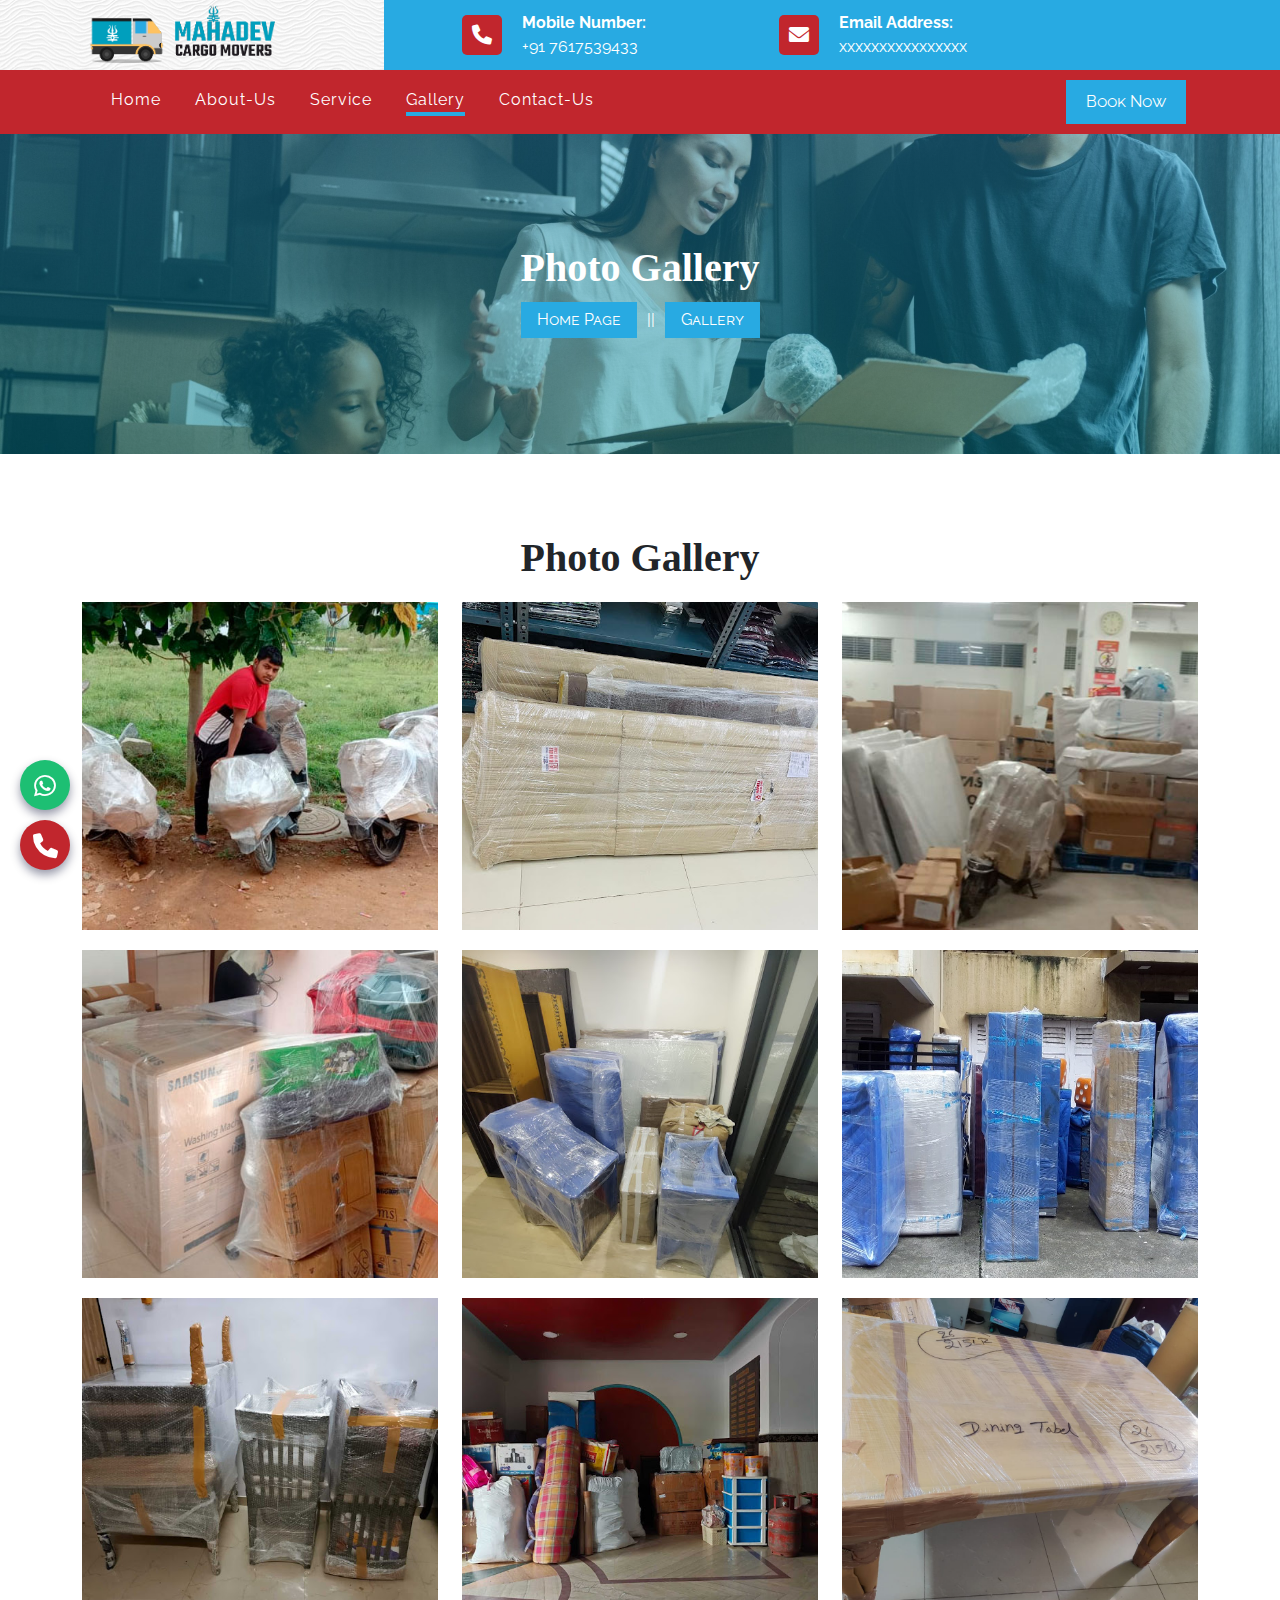
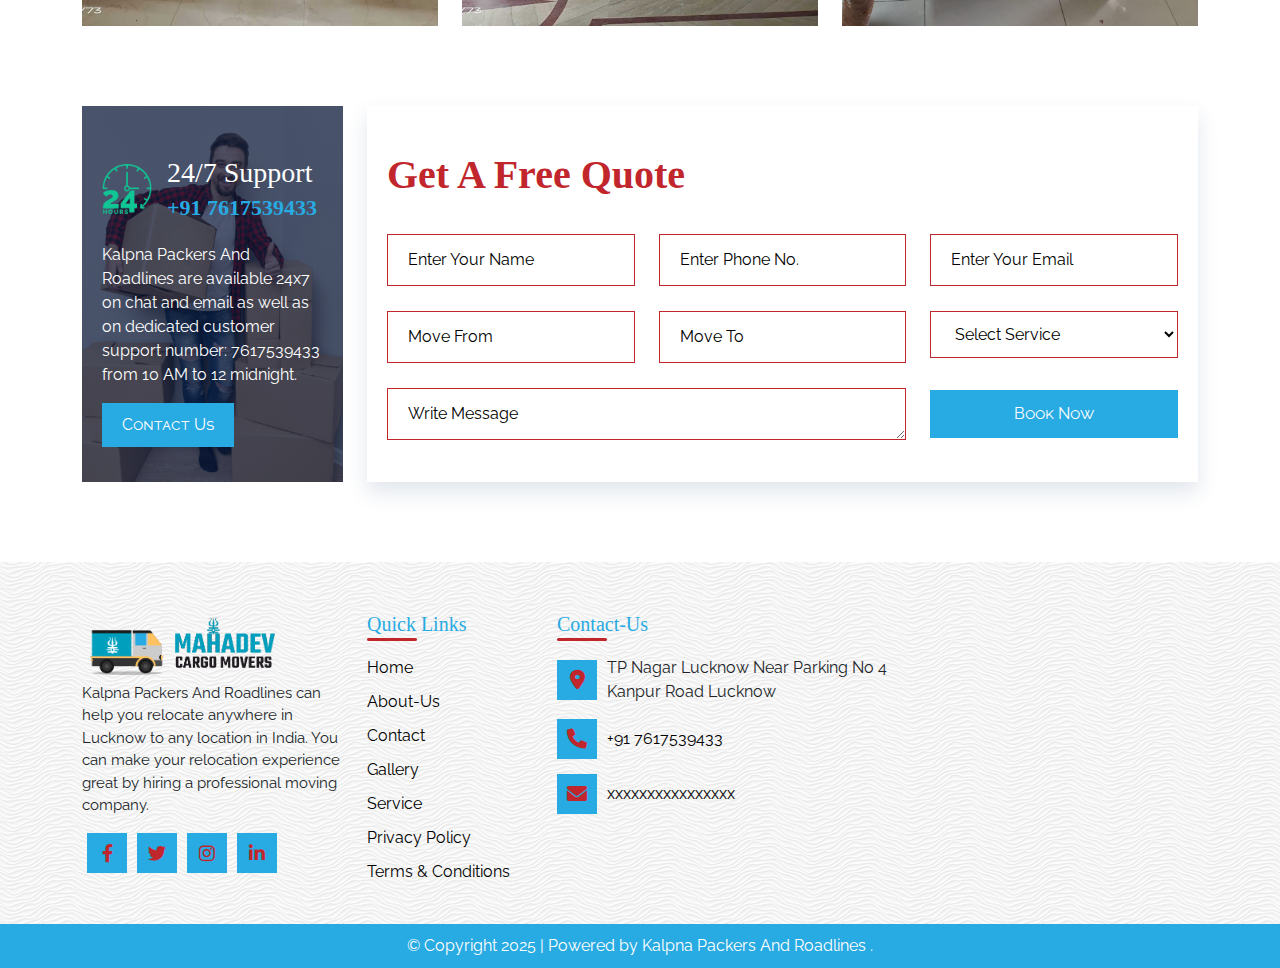
<file: gallery.html>
<!DOCTYPE html>
<html lang="en">
<head>
    <meta charset="UTF-8">
    <meta http-equiv="X-UA-Compatible" content="IE=edge">
    <meta name="viewport" content="width=device-width, initial-scale=1.0">
    <link rel="stylesheet" href="assets/css/all.min.css">
    <link rel="stylesheet" href="assets/css/bootstrap.css">
    <link rel="preconnect" href="https://fonts.googleapis.com">
<link rel="preconnect" href="https://fonts.gstatic.com" crossorigin>
<link href="https://fonts.googleapis.com/css2?family=Raleway:wght@300;400;500;600;700;800;900&display=swap" rel="stylesheet">
    <link rel="stylesheet" href="assets/css/slick.css">
    <link rel="stylesheet" href="assets/css/style.css">
    <title>Gallery ||  Kalpna Packers And Roadlines </title>
</head>
<body>
    <!-- ----Header-Section-Start---- -->

     <header>
        <div class="logo-bar">
            <div class="container">
                <div class="row align-items-center">
                    <div class="col-lg-4">
                        <div class="logo">
                            <a href="index.html"><img src="assets/images/logo.png" alt=""></a>
                        </div>
                    </div>
                    <div class="col-lg-8">
                        <div class="row align-items-center">
                            <div class="col-md-5">
                                <div class="phone">
                                    <div class="icon">
                                        <i class="fa-solid fa-phone"></i>
                                    </div>
                                    <div class="text">
                                        <span><b>Mobile Number:</b></span><br>
                                        <a href="tel:+91 7617539433 ">+91 7617539433 </a>
                                    </div>
                                </div>
                            </div>
                            <div class="col-md-7">
                                <div class="address">
                                    <div class="icon">
                                        <i class="fa-solid fa-envelope"></i>
                                    </div>
                                    <div class="text">
                                        <span><b>Email Address:</b></span><br>
                                        <a href="mailto:xxxxxxxxxxxxxxxx ">xxxxxxxxxxxxxxxx </a>
                                    </div>
                                </div>
                            </div>
                        </div>
                    </div>
                </div>
            </div>
        </div>
        <div class="menu">
            <div class="container">
                <nav class="navbar navbar-expand-lg navbar-light ">
                    <div class="container-fluid">
                        <a class="navbar-brand" href="index.html"><img src="assets/images/logo.png" alt=""></a>
                        <button class="navbar-toggler" type="button" data-bs-toggle="collapse"
                            data-bs-target="#navbarSupportedContent" aria-controls="navbarSupportedContent"
                            aria-expanded="false" aria-label="Toggle navigation">
                            <span class="navbar-toggler-icon"></span>
                        </button>
                        <div class="collapse navbar-collapse" id="navbarSupportedContent">
                            <ul class="navbar-nav me-auto mb-2 mb-lg-0">
                                <li class="nav-item">
                                    <a class="nav-link " aria-current="page" href="index.html">Home</a>
                                </li>
                                <li class="nav-item">
                                    <a class="nav-link " href="about.html">About-Us</a>
                                </li>
                                <li class="nav-item">
                                    <a class="nav-link" href="service.html">Service</a>
                                </li>
                                <li class="nav-item">
                                    <a class="nav-link active" href="gallery.html">Gallery</a>
                                </li>
                                <li class="nav-item">
                                    <a class="nav-link " href="contact.html">Contact-Us</a>
                                </li>
                            </ul>
                            <div class="book">
                                <a href="contact.html" class="sec-btn"><span>Book Now</span></a>
                            </div>
                        </div>
                    </div>
                </nav>
            </div>
        </div>
    </header>

    <!-- ----Header-Section-End---- -->

    <!-- ----Banner-Section-Start---- -->

    <section class="banner-section">
        <div class="container">
            <div class="row justify-content-center">
                <div class="col-lg-6">
                    <div class="banner-title">
                        <h2>Photo Gallery</h2>
                    </div>
                    <div class="banner-list">
                        <ul>
                            <li><a href="index.html" class="sec-btn"><span>Home Page</span></a></li>
                            <li>||</li>
                            <li><a href="#" class="sec-btn"><span>Gallery</span></a></li>
                        </ul>
                    </div>
                </div>
            </div>
        </div>
    </section>

    <!-- ----Banner-Section-End---- -->

    <!-- ---------gallery-section-start-------- -->

<section class="gallery-section">
    <div class="container">
        <div class="row justify-content-center">
            <div class="col-lg-6">
              <div class="gs-head">
                <h2>Photo Gallery</h2>
              </div>
            </div>
          </div>
        <div class="row">
            <div class="col-lg-4 col-md-6">
                <div class="gallery-box">
                    <a class="spotlight" href="assets/images/gallery1.jpeg">
                        <img src="assets/images/gallery1.jpeg">
                      </a>
                </div>
            </div>
            <div class="col-lg-4 col-md-6">
                <div class="gallery-box">
                    <a class="spotlight" href="assets/images/gallery2.jpeg">
                        <img src="assets/images/gallery2.jpeg">
                      </a>
                </div>
            </div>
            <div class="col-lg-4 col-md-6">
                <div class="gallery-box">
                    <a class="spotlight" href="assets/images/gallery3.jpeg">
                        <img src="assets/images/gallery3.jpeg">
                      </a>
                </div>
            </div>
            <div class="col-lg-4 col-md-6">
                <div class="gallery-box">
                    <a class="spotlight" href="assets/images/gallery4.jpeg">
                        <img src="assets/images/gallery4.jpeg">
                      </a>
                </div>
            </div>
            <div class="col-lg-4 col-md-6">
                <div class="gallery-box">
                    <a class="spotlight" href="assets/images/gallery5.jpeg">
                        <img src="assets/images/gallery5.jpeg">
                      </a>
                </div>
            </div>
            <div class="col-lg-4 col-md-6">
                <div class="gallery-box">
                    <a class="spotlight" href="assets/images/gallery6.jpeg">
                        <img src="assets/images/gallery6.jpeg">
                      </a>
                </div>
            </div>
            <div class="col-lg-4 col-md-6">
                <div class="gallery-box">
                    <a class="spotlight" href="assets/images/gallery7.jpeg">
                        <img src="assets/images/gallery7.jpeg">
                      </a>
                </div>
            </div>
            <div class="col-lg-4 col-md-6">
                <div class="gallery-box">
                    <a class="spotlight" href="assets/images/gallery8.jpeg">
                        <img src="assets/images/gallery8.jpeg">
                      </a>
                </div>
            </div>
            <div class="col-lg-4 col-md-6">
                <div class="gallery-box">
                    <a class="spotlight" href="assets/images/gallery9.jpeg">
                        <img src="assets/images/gallery9.jpeg">
                      </a>
                </div>
            </div>
        </div>
    </div>
</section>

<!-- ---------gallery-section-End-------- -->
<div class="what">
        <a href=" https://wa.me/917617539433 " target="_blank">
           <i class="fa-brands fa-whatsapp"></i>
        </a>
        <a href="tel:+91 7617539433 " style="background-color:#C1262D;">
           <i class="fa-solid fa-phone"></i>
        </a>
       </div>

 <!-- ----Quote-Section-Start---- -->

 <section class="quote-section m-100 mt-0">
    <div class="container">
        <div class="row">
            <div class="col-lg-4 col-xl-3">
                <div class="qs-item">
                    <div class="qs-box">
                        <div class="icon">
                            <img src="assets/images/fea2.png" alt="">
                        </div>
                        <div class="text">
                            <h4>24/7 Support</h4>
                            <h4>
                                <a href="tel:+91 7617539433 ">+91 7617539433 </a>
                            </h4>
                        </div>
                    </div>
                    <p> Kalpna Packers And Roadlines  are available 24x7 on chat and email as well as on dedicated customer support number: 7617539433  from 10 AM to 12 midnight.</p>
                    <a href="contact.html" class="sec-btn"><span>Contact Us</span></a>
                </div>
                
            </div>
            <div class="col-lg-8 col-xl-9">
                <div class="form-box">
                    <h2>Get A Free Quote</h2>
                    <form action="send.php" method="post" name="form">
                        <div class="row">
                            <div class="col-lg-4 col-md-6">
                                <div class="f-group">
                                    <input type="text" placeholder="Enter Your Name" name="name" required>
                                </div>
                            </div>
                            <div class="col-lg-4 col-md-6">
                                <div class="f-group">
                                    <input type="number" placeholder="Enter Phone No." name="phone" required>
                                </div>
                            </div>
                            <div class="col-lg-4 col-md-6">
                                <div class="f-group">
                                    <input type="text" placeholder="Enter Your Email" name="email" required>
                                </div>
                            </div>
                            <div class="col-lg-4 col-md-6">
                                <div class="f-group">
                                    <input type="text" placeholder="Move From" name="movefrom" required>
                                </div>
                            </div>
                            <div class="col-lg-4 col-md-6">
                                <div class="f-group">
                                    <input type="text" placeholder="Move To" name="moveto" required>
                                </div>
                            </div>
                            <div class="col-lg-4 col-md-6">
                                <div class="f-group">
                                    <select name="service" required>
                                        <option value="Select Service">Select Service</option>
                                        <option value="Household Shifting">Household Shifting</option>
                                        <option value="Office Shifting">Office Shifting</option>
                                        <option value="Local Moving">Local Moving</option>
                                        <option value="Warehousing Service">Warehousing Service</option>
                                        <option value="Loading And Unloading ">Loading And Unloading </option>
                                        <option value="Vehicle Transportation">Vehicle Transportation</option>
                                    </select>
                                </div>
                            </div>
                        </div>
                        <div class="row align-items-center">
                            <div class=" col-md-8">
                                <div class="f-group">
                                    <textarea name="msg" cols="30" rows="1" placeholder="Write Message" required></textarea>
                                </div>
                            </div>
                            <div class="col-md-4">
                                <div class="f-group" style="text-align: right;">
                                    <button class="sec-btn" type="submit" name="submit"><span>Book Now</span></button>
                                </div>
                            </div>
                        </div>
                    </form>
                </div>
            </div>
        </div>
    </div>
</section>

<!-- ----Quote-Section-End---- -->

<!-- -------footer-section-start------- -->

<footer class="footer-section">
    <div class="container">
        <div class="row">
            <div class="col-lg-3 col-md-6">
                <div class="footer-box">
                    <div class="footer-logo">
                        <img src="assets/images/logo.png" alt="">
                    </div>
                    <div class="footer-text">
                        <p> Kalpna Packers And Roadlines  can help you relocate anywhere in Lucknow  to any location in India. You can make your relocation experience great by hiring a professional moving company.</p>
                    </div>
                    <ul class="social">
                        <li><a href="#"><i class="fa-brands fa-facebook-f"></i></a></li>
                        <li><a href="#"><i class="fa-brands fa-twitter"></i></a></li>
                        <li><a href="#"><i class="fa-brands fa-instagram"></i></a></li>
                        <li><a href="#"><i class="fa-brands fa-linkedin-in"></i></a></li>
                    </ul>
                </div>
            </div>
            
            <div class="col-lg-2 col-6">
                <div class="footer-box">
                    <div class="footer-title">
                        <h4>Quick Links</h4>
                        <div class="footer-link">
                            <ul>
                                <li><a href="index.html">Home</a></li>
                                <li><a href="about.html">About-Us</a></li>
                                <li><a href="contact.html">Contact</a></li>
                                <li><a href="gallery.html">Gallery</a></li>
                                <li><a href="service.html">Service</a></li>
                                <li><a href="policy.html">Privacy Policy</a></li>
                                <li><a href="terms.html">Terms & Conditions</a></li>
                            </ul>
                        </div>
                    </div>
                </div>
            </div>
            <div class="col-lg-4  col-md-6">
                <div class="footer-box">
                    <div class="footer-title">
                        <h4>Contact-Us</h4>
                        <div class="footer-link2">
                            <ul>
                                <li><i class="fa-solid fa-location-dot"></i><span> TP Nagar Lucknow Near Parking No 4 Kanpur Road Lucknow</span></li>
                                <li><i class="fa-solid fa-phone"></i><a href="tel:+91 7617539433 ">+91 7617539433 </a></li>
                                <li><i class="fa-solid fa-envelope"></i><a href="mailto:xxxxxxxxxxxxxxxx ">xxxxxxxxxxxxxxxx </a></li>
                            </ul>
                        </div>
                    </div>
                </div>
            </div>
            <div class="col-lg-3 col-md-6">
                <div class="map">
                <iframe src="https://www.google.com/maps/embed?pb=!1m18!1m12!1m3!1d2596.223665114161!2d80.64565827374435!3d26.61949857263297!2m3!1f0!2f0!3f0!3m2!1i1024!2i768!4f13.1!3m3!1m2!1s0x399c40a9c2f36c41%3A0xa952e19b1c5a81d4!2sKanpur%20-%20Lucknow%20Rd%2C%20Uttar%20Pradesh!5e1!3m2!1sen!2sin!4v1747397197115!5m2!1sen!2sin" width="100%" height="100%" style="border:0;" allowfullscreen="" loading="lazy" referrerpolicy="no-referrer-when-downgrade"></iframe>  
                </div>
            </div>
        </div>
    </div>
    <div class="copy-right">
        <p>© Copyright 2025 | Powered by Kalpna Packers And Roadlines .</p>
    </div>
</footer>

<!-- --------footer-section-end--------- -->

    <!-- ----script-section-start---- -->

    <script src="assets/js/jquery-3.6.0.js"></script>
    <script src="assets/js/bootstrap.js"></script>
    <script src="assets/js/spotlight.bundle.js"></script>
    <script src="assets/js/spotlight.js"></script>
    <script src="assets/js/slick.min.js"></script>
    <script src="assets/js/script.js"></script>

    <!-- ----script-section-end---- -->

</body>
</html>
</file>
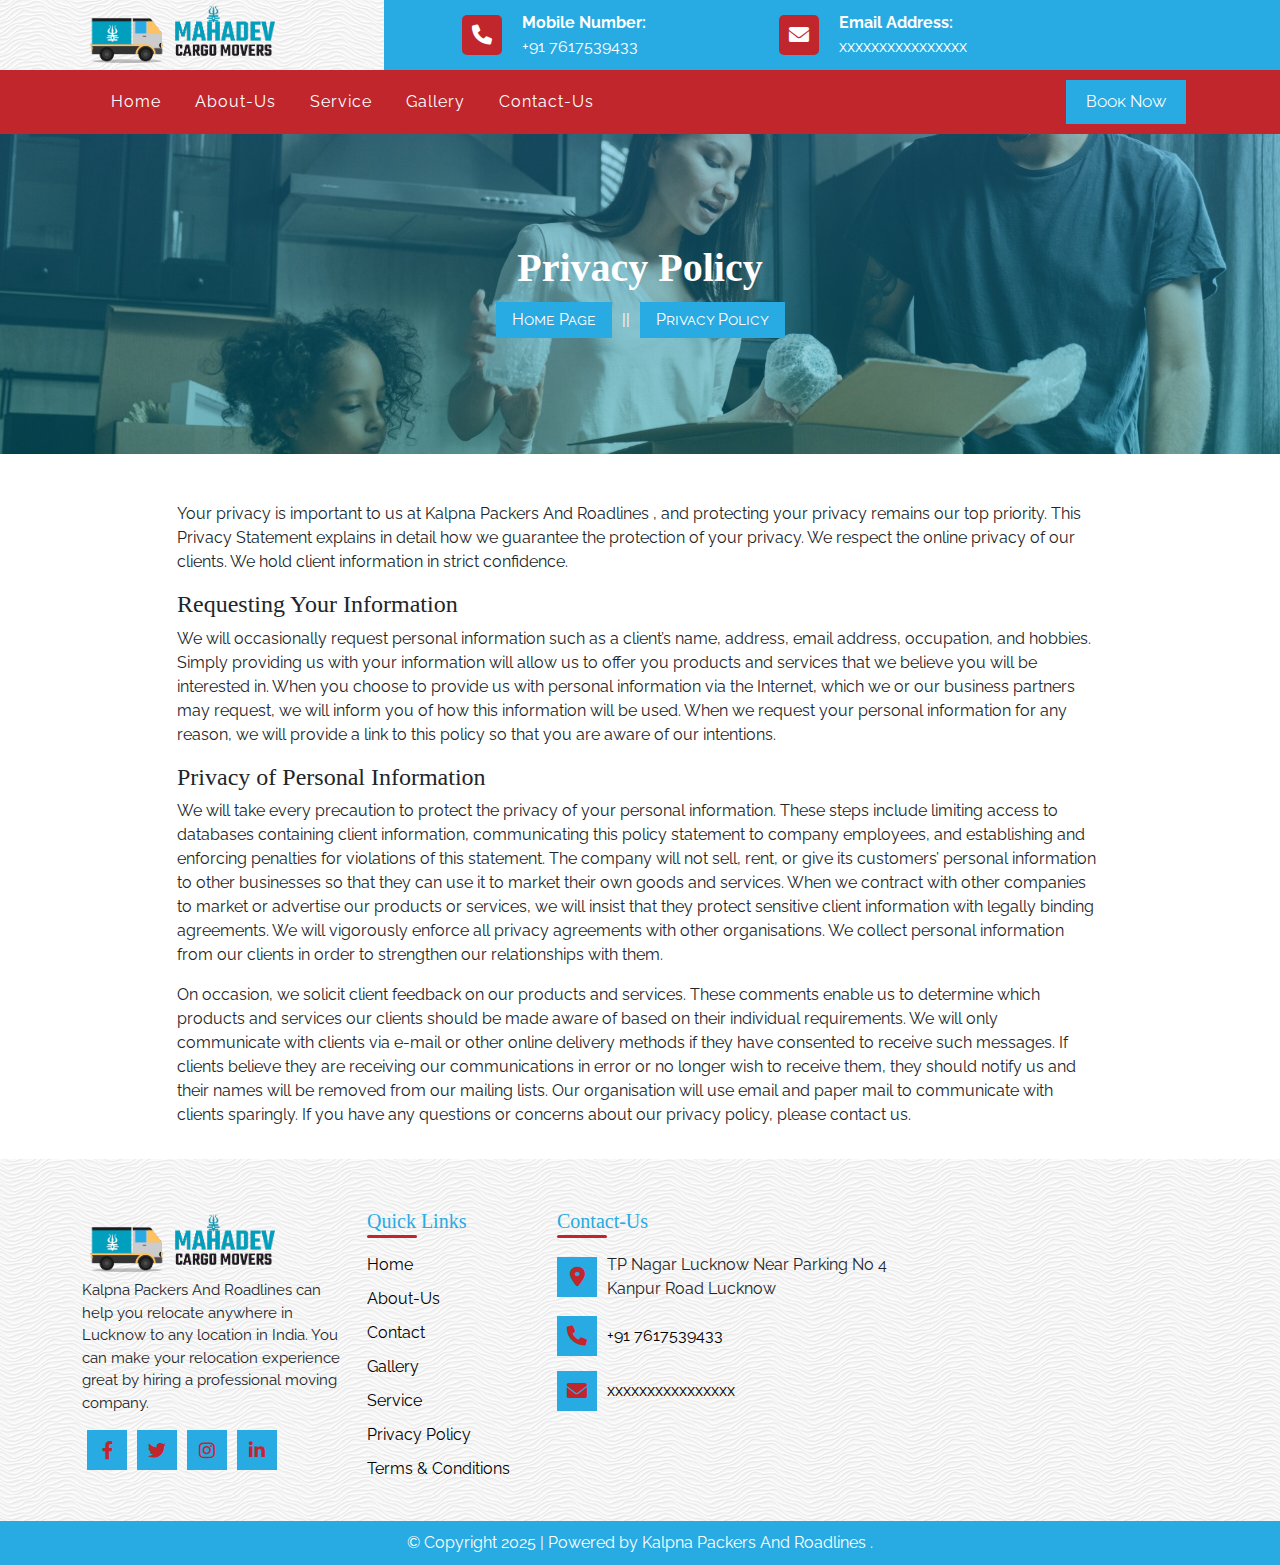
<file: policy.html>
<!DOCTYPE html>
<html lang="en">
<head>
    <meta charset="UTF-8">
    <meta http-equiv="X-UA-Compatible" content="IE=edge">
    <meta name="viewport" content="width=device-width, initial-scale=1.0">
    <link rel="stylesheet" href="assets/css/all.min.css">
    <link rel="stylesheet" href="assets/css/bootstrap.css">
    <link rel="preconnect" href="https://fonts.googleapis.com">
    <link rel="preconnect" href="https://fonts.gstatic.com" crossorigin>
    <link href="https://fonts.googleapis.com/css2?family=Raleway:wght@300;400;500;600;700;800;900&display=swap" rel="stylesheet">
    <link rel="stylesheet" href="assets/css/slick.css">
    <link rel="stylesheet" href="assets/css/style.css">
    <title>Privacy Policy ||  Kalpna Packers And Roadlines </title>
</head>
<body>
    <!-- ----Header-Section-Start---- -->

     <header>
        <div class="logo-bar">
            <div class="container">
                <div class="row align-items-center">
                    <div class="col-lg-4">
                        <div class="logo">
                            <a href="index.html"><img src="assets/images/logo.png" alt=""></a>
                        </div>
                    </div>
                    <div class="col-lg-8">
                        <div class="row align-items-center">
                            <div class="col-md-5">
                                <div class="phone">
                                    <div class="icon">
                                        <i class="fa-solid fa-phone"></i>
                                    </div>
                                    <div class="text">
                                        <span><b>Mobile Number:</b></span><br>
                                        <a href="tel:+91 7617539433 ">+91 7617539433 </a>
                                    </div>
                                </div>
                            </div>
                            <div class="col-md-7">
                                <div class="address">
                                    <div class="icon">
                                        <i class="fa-solid fa-envelope"></i>
                                    </div>
                                    <div class="text">
                                        <span><b>Email Address:</b></span><br>
                                        <a href="mailto:xxxxxxxxxxxxxxxx ">xxxxxxxxxxxxxxxx </a>
                                    </div>
                                </div>
                            </div>
                        </div>
                    </div>
                </div>
            </div>
        </div>
        <div class="menu">
            <div class="container">
                <nav class="navbar navbar-expand-lg navbar-light ">
                    <div class="container-fluid">
                        <a class="navbar-brand" href="index.html"><img src="assets/images/logo.png" alt=""></a>
                        <button class="navbar-toggler" type="button" data-bs-toggle="collapse"
                            data-bs-target="#navbarSupportedContent" aria-controls="navbarSupportedContent"
                            aria-expanded="false" aria-label="Toggle navigation">
                            <span class="navbar-toggler-icon"></span>
                        </button>
                        <div class="collapse navbar-collapse" id="navbarSupportedContent">
                            <ul class="navbar-nav me-auto mb-2 mb-lg-0">
                                <li class="nav-item">
                                    <a class="nav-link " aria-current="page" href="index.html">Home</a>
                                </li>
                                <li class="nav-item">
                                    <a class="nav-link" href="about.html">About-Us</a>
                                </li>
                                <li class="nav-item">
                                    <a class="nav-link" href="service.html">Service</a>
                                </li>
                                <li class="nav-item">
                                    <a class="nav-link" href="gallery.html">Gallery</a>
                                </li>
                                <li class="nav-item">
                                    <a class="nav-link" href="contact.html">Contact-Us</a>
                                </li>
                            </ul>
                            <div class="book">
                                <a href="contact.html" class="sec-btn"><span>Book Now</span></a>
                            </div>
                        </div>
                    </div>
                </nav>
            </div>
        </div>
    </header>

    <!-- ----Header-Section-End---- -->

    <!-- ----Banner-Section-Start---- -->

    <section class="banner-section">
        <div class="container">
            <div class="row justify-content-center">
                <div class="col-lg-6">
                    <div class="banner-title">
                        <h2>Privacy Policy</h2>
                    </div>
                    <div class="banner-list">
                        <ul>
                            <li><a href="index.html" class="sec-btn"><span>Home Page</span></a></li>
                            <li>||</li>
                            <li><a href="#" class="sec-btn"><span>Privacy Policy</span></a></li>
                        </ul>
                    </div>
                </div>
            </div>
        </div>
    </section>

    <!-- ----Banner-Section-End---- -->

<!-- -----Policy-section-start---- -->

<section class="policy-section pt-md-5 pb-3">
    <div class="container">
        <div class="row justify-content-center">
            <div class="col-lg-10">
                <div class="policy-box">
                    <p>Your privacy is important to us at   Kalpna Packers And Roadlines , and protecting your privacy remains our top priority. This Privacy Statement explains in detail how we guarantee the protection of your privacy. We respect the online privacy of our clients. We hold client information in strict confidence.</p>
                    <h4>Requesting Your Information</h4>
                    <p>We will occasionally request personal information such as a client’s name, address, email address, occupation, and hobbies. Simply providing us with your information will allow us to offer you products and services that we believe you will be interested in. When you choose to provide us with personal information via the Internet, which we or our business partners may request, we will inform you of how this information will be used. When we request your personal information for any reason, we will provide a link to this policy so that you are aware of our intentions.</p>
                    <h4>Privacy of Personal Information</h4>
                    <p>We will take every precaution to protect the privacy of your personal information. These steps include limiting access to databases containing client information, communicating this policy statement to company employees, and establishing and enforcing penalties for violations of this statement. The company will not sell, rent, or give its customers’ personal information to other businesses so that they can use it to market their own goods and services. When we contract with other companies to market or advertise our products or services, we will insist that they protect sensitive client information with legally binding agreements. We will vigorously enforce all privacy agreements with other organisations. We collect personal information from our clients in order to strengthen our relationships with them.</p>
                    <p>On occasion, we solicit client feedback on our products and services. These comments enable us to determine which products and services our clients should be made aware of based on their individual requirements. We will only communicate with clients via e-mail or other online delivery methods if they have consented to receive such messages. If clients believe they are receiving our communications in error or no longer wish to receive them, they should notify us and their names will be removed from our mailing lists. Our organisation will use email and paper mail to communicate with clients sparingly. If you have any questions or concerns about our privacy policy, please contact us.</p>
                </div>
            </div>
        </div>
    </div>
</section>

<!-- -----Policy-section-start---- -->

<!-- -------footer-section-start------- -->

<footer class="footer-section">
    <div class="container">
        <div class="row">
            <div class="col-lg-3 col-md-6">
                <div class="footer-box">
                    <div class="footer-logo">
                        <img src="assets/images/logo.png" alt="">
                    </div>
                    <div class="footer-text">
                        <p> Kalpna Packers And Roadlines  can help you relocate anywhere in Lucknow  to any location in India. You can make your relocation experience great by hiring a professional moving company.</p>
                    </div>
                    <ul class="social">
                        <li><a href="#"><i class="fa-brands fa-facebook-f"></i></a></li>
                        <li><a href="#"><i class="fa-brands fa-twitter"></i></a></li>
                        <li><a href="#"><i class="fa-brands fa-instagram"></i></a></li>
                        <li><a href="#"><i class="fa-brands fa-linkedin-in"></i></a></li>
                    </ul>
                </div>
            </div>
            
            <div class="col-lg-2 col-6">
                <div class="footer-box">
                    <div class="footer-title">
                        <h4>Quick Links</h4>
                        <div class="footer-link">
                            <ul>
                                <li><a href="index.html">Home</a></li>
                                <li><a href="about.html">About-Us</a></li>
                                <li><a href="contact.html">Contact</a></li>
                                <li><a href="gallery.html">Gallery</a></li>
                                <li><a href="service.html">Service</a></li>
                                <li><a href="policy.html">Privacy Policy</a></li>
                                <li><a href="terms.html">Terms & Conditions</a></li>
                            </ul>
                        </div>
                    </div>
                </div>
            </div>
            <div class="col-lg-4  col-md-6">
                <div class="footer-box">
                    <div class="footer-title">
                        <h4>Contact-Us</h4>
                        <div class="footer-link2">
                            <ul>
                                <li><i class="fa-solid fa-location-dot"></i><span> TP Nagar Lucknow Near Parking No 4 Kanpur Road Lucknow</span></li>
                                <li><i class="fa-solid fa-phone"></i><a href="tel:+91 7617539433 ">+91 7617539433 </a></li>
                                <li><i class="fa-solid fa-envelope"></i><a href="mailto:xxxxxxxxxxxxxxxx ">xxxxxxxxxxxxxxxx </a></li>
                            </ul>
                        </div>
                    </div>
                </div>
            </div>
            <div class="col-lg-3 col-md-6">
                <div class="map">
                <iframe src="https://www.google.com/maps/embed?pb=!1m18!1m12!1m3!1d2596.223665114161!2d80.64565827374435!3d26.61949857263297!2m3!1f0!2f0!3f0!3m2!1i1024!2i768!4f13.1!3m3!1m2!1s0x399c40a9c2f36c41%3A0xa952e19b1c5a81d4!2sKanpur%20-%20Lucknow%20Rd%2C%20Uttar%20Pradesh!5e1!3m2!1sen!2sin!4v1747397197115!5m2!1sen!2sin" width="100%" height="100%" style="border:0;" allowfullscreen="" loading="lazy" referrerpolicy="no-referrer-when-downgrade"></iframe>  
                </div>
            </div>
        </div>
    </div>
    <div class="copy-right">
        <p>© Copyright 2025 | Powered by Kalpna Packers And Roadlines .</p>
    </div>
</footer>
<!-- --------footer-section-end--------- -->

    <!-- ----script-section-start---- -->

    <script src="assets/js/jquery-3.6.0.js"></script>
    <script src="assets/js/bootstrap.js"></script>
    <script src="assets/js/slick.min.js"></script>
    <script src="assets/js/script.js"></script>

    <!-- ----script-section-end---- -->

</body>
</html>
</file>
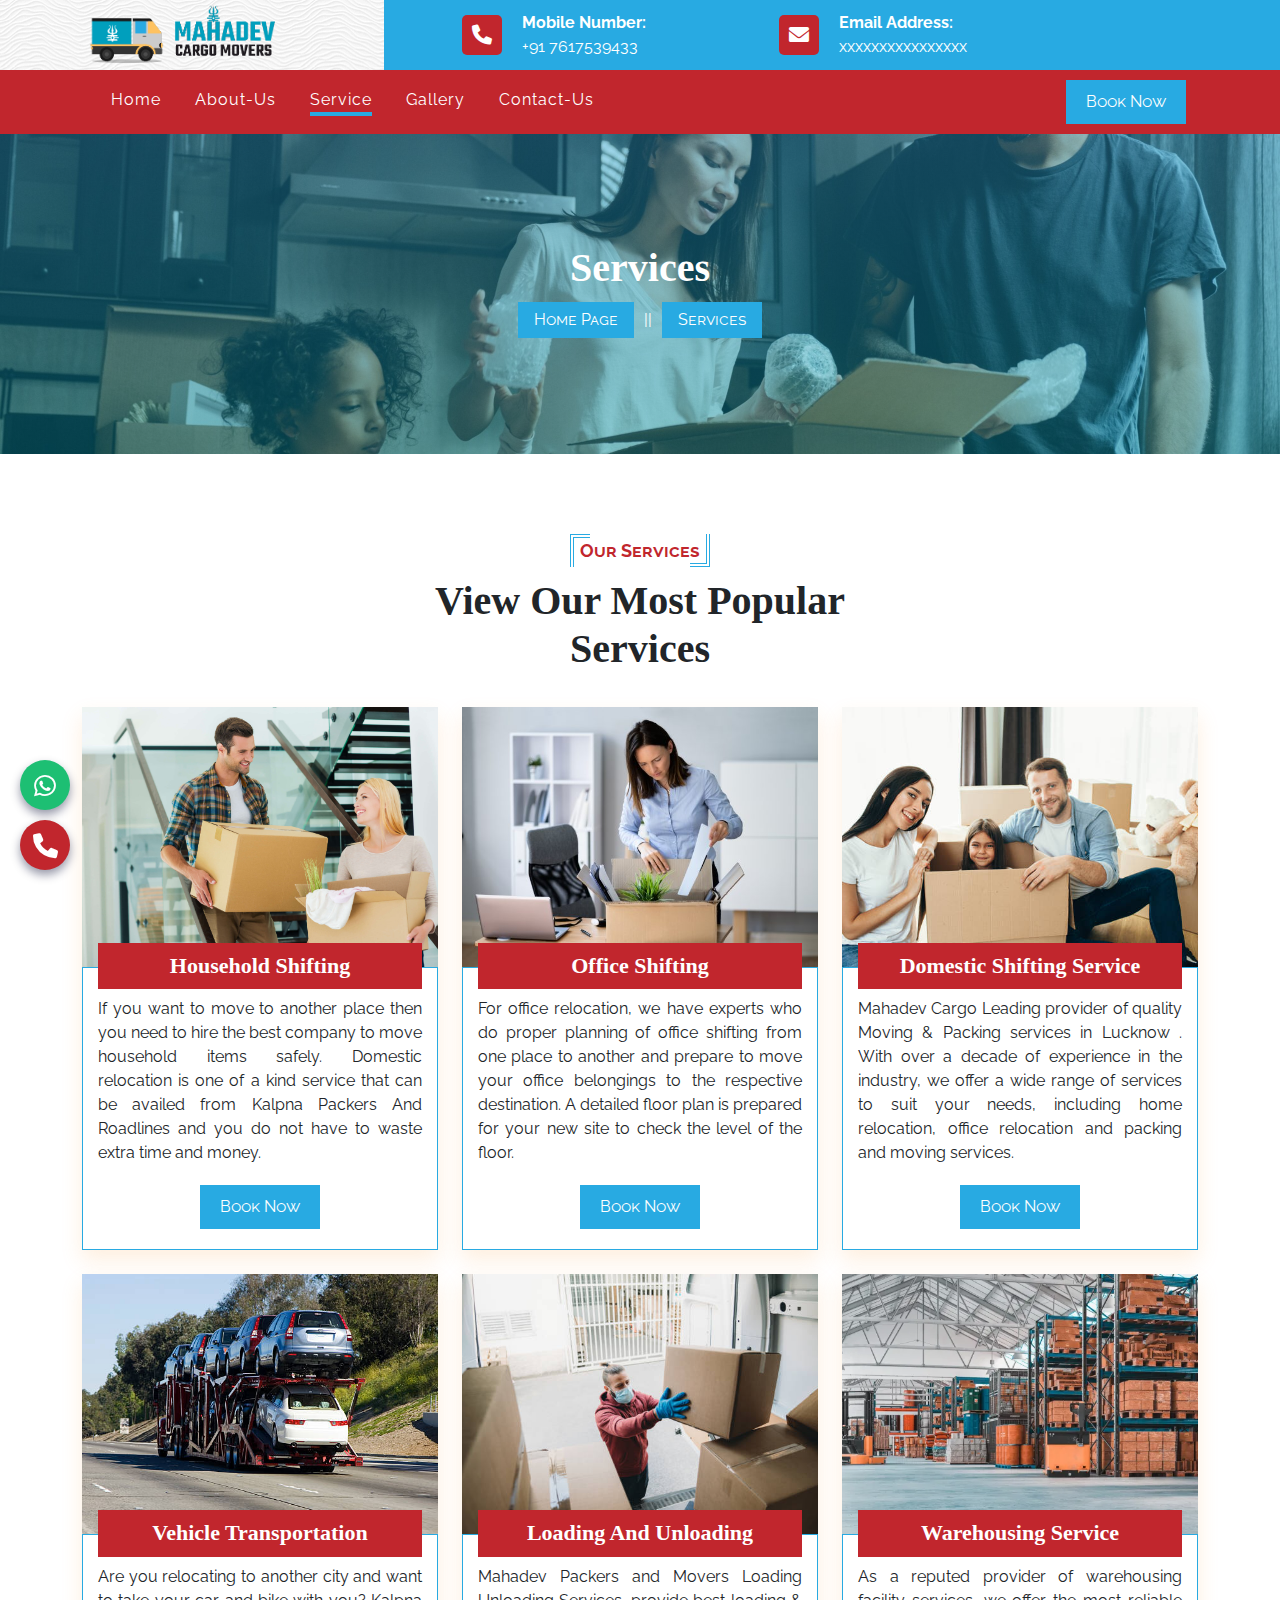
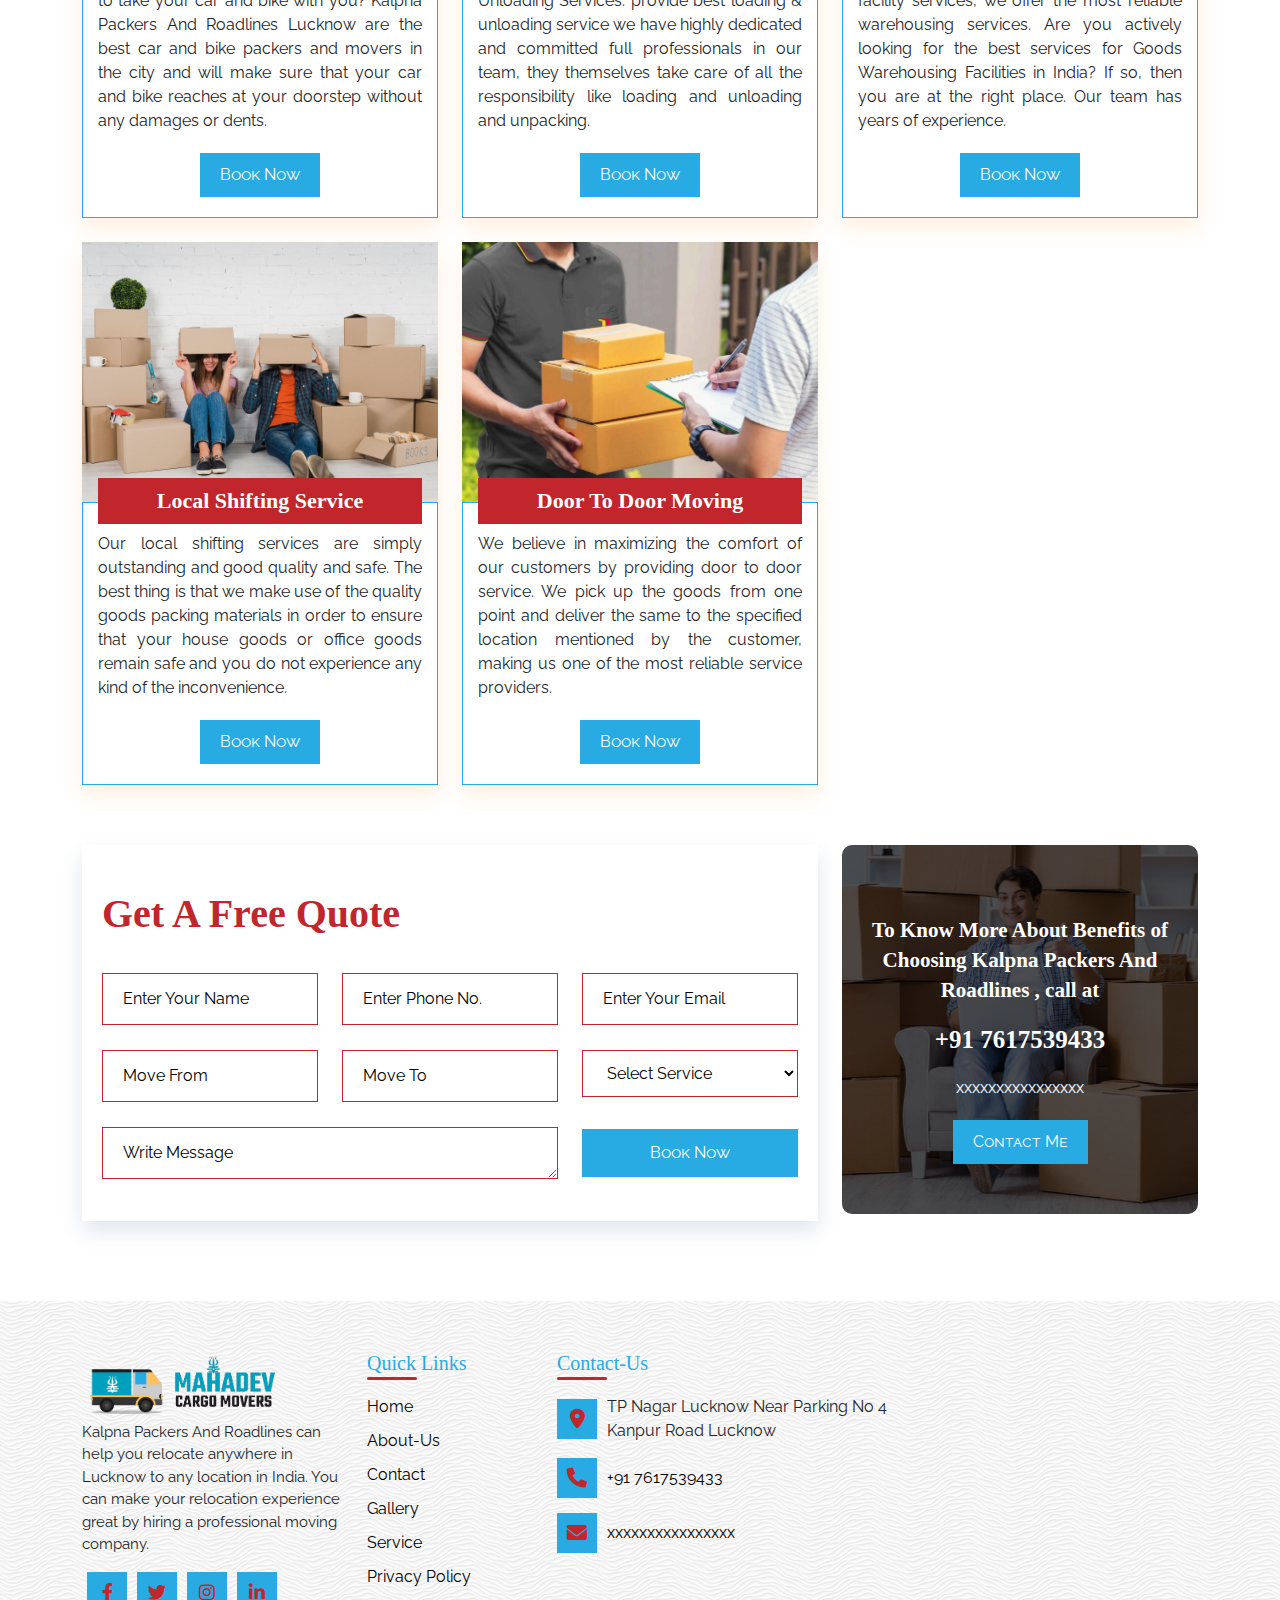
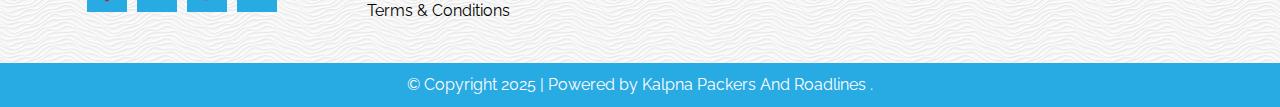
<file: service.html>
<!DOCTYPE html>
<html lang="en">
<head>
    <meta charset="UTF-8">
    <meta http-equiv="X-UA-Compatible" content="IE=edge">
    <meta name="viewport" content="width=device-width, initial-scale=1.0">
    <link rel="stylesheet" href="assets/css/all.min.css">
    <link rel="stylesheet" href="assets/css/bootstrap.css">
    <link rel="preconnect" href="https://fonts.googleapis.com">
    <link rel="preconnect" href="https://fonts.gstatic.com" crossorigin>
    <link href="https://fonts.googleapis.com/css2?family=Raleway:wght@300;400;500;600;700;800;900&display=swap" rel="stylesheet">
    <link rel="stylesheet" href="assets/css/slick.css">
    <link rel="stylesheet" href="assets/css/style.css">
    <title>Services ||  Kalpna Packers And Roadlines </title>
</head>
<body>
    <!-- ----Header-Section-Start---- -->

     <header>
        <div class="logo-bar">
            <div class="container">
                <div class="row align-items-center">
                    <div class="col-lg-4">
                        <div class="logo">
                            <a href="index.html"><img src="assets/images/logo.png" alt=""></a>
                        </div>
                    </div>
                    <div class="col-lg-8">
                        <div class="row align-items-center">
                            <div class="col-md-5">
                                <div class="phone">
                                    <div class="icon">
                                        <i class="fa-solid fa-phone"></i>
                                    </div>
                                    <div class="text">
                                        <span><b>Mobile Number:</b></span><br>
                                        <a href="tel:+91 7617539433 ">+91 7617539433 </a>
                                    </div>
                                </div>
                            </div>
                            <div class="col-md-7">
                                <div class="address">
                                    <div class="icon">
                                        <i class="fa-solid fa-envelope"></i>
                                    </div>
                                    <div class="text">
                                        <span><b>Email Address:</b></span><br>
                                        <a href="mailto:xxxxxxxxxxxxxxxx ">xxxxxxxxxxxxxxxx </a>
                                    </div>
                                </div>
                            </div>
                        </div>
                    </div>
                </div>
            </div>
        </div>
        <div class="menu">
            <div class="container">
                <nav class="navbar navbar-expand-lg navbar-light ">
                    <div class="container-fluid">
                        <a class="navbar-brand" href="index.html"><img src="assets/images/logo.png" alt=""></a>
                        <button class="navbar-toggler" type="button" data-bs-toggle="collapse"
                            data-bs-target="#navbarSupportedContent" aria-controls="navbarSupportedContent"
                            aria-expanded="false" aria-label="Toggle navigation">
                            <span class="navbar-toggler-icon"></span>
                        </button>
                        <div class="collapse navbar-collapse" id="navbarSupportedContent">
                            <ul class="navbar-nav me-auto mb-2 mb-lg-0">
                                <li class="nav-item">
                                    <a class="nav-link " aria-current="page" href="index.html">Home</a>
                                </li>
                                <li class="nav-item">
                                    <a class="nav-link " href="about.html">About-Us</a>
                                </li>
                                <li class="nav-item">
                                    <a class="nav-link active" href="service.html">Service</a>
                                </li>
                                <li class="nav-item">
                                    <a class="nav-link" href="gallery.html">Gallery</a>
                                </li>
                                <li class="nav-item">
                                    <a class="nav-link" href="contact.html">Contact-Us</a>
                                </li>
                            </ul>
                            <div class="book">
                                <a href="contact.html" class="sec-btn"><span>Book Now</span></a>
                            </div>
                        </div>
                    </div>
                </nav>
            </div>
        </div>
    </header>

    <!-- ----Header-Section-End---- -->

    <!-- ----Banner-Section-Start---- -->

    <section class="banner-section m-100">
        <div class="container">
            <div class="row justify-content-center">
                <div class="col-lg-6">
                    <div class="banner-title">
                        <h2>Services</h2>
                    </div>
                    <div class="banner-list">
                        <ul>
                            <li><a href="index.html" class="sec-btn"><span>Home Page</span></a></li>
                            <li>||</li>
                            <li><a href="#" class="sec-btn"><span>Services</span></a></li>
                        </ul>
                    </div>
                </div>
            </div>
        </div>
    </section>

    <!-- ----Banner-Section-End---- -->

    <!-- ----Service-section-Start---- -->

    <section class="service-section">
        <div class="container">
            <div class="row justify-content-center">
                <div class="col-lg-6">
                    <div class="ser-head">
                        <span class="under"><b>Our Services</b></span>
                        <h2>View Our Most Popular Services</h2>
                    </div>
                </div>
            </div>
            <div class="row">
                <div class="col-xl-4 col-md-6 mt-4">
                    <div class="ser-box">
                        
                        <div class="ser-img">
                            <img src="assets/images/ser1.jpeg" alt="">
                        </div>
                        <div class="ser-item">
                            <h4>Household Shifting</h4>
                            <p>If you want to move to another place then you need to hire the best company to move household items safely. Domestic relocation is one of a kind service that can be availed from  Kalpna Packers And Roadlines  and you do not have to waste extra time and money.</p>
                            <a href="contact.html" class="sec-btn"><span>Book Now</span></a>
                        </div>
                    </div>
                </div>
                <div class="col-xl-4 col-md-6 mt-4">
                    <div class="ser-box">
                        
                        <div class="ser-img">
                            <img src="assets/images/ser2.jpeg" alt="">
                        </div>
                        <div class="ser-item">
                            <h4>Office Shifting</h4>
                            <p>For office relocation, we have experts who do proper planning of office shifting from one place to another and prepare to move your office belongings to the respective destination. A detailed floor plan is prepared for your new site to check the level of the floor.
                            </p>
                            <a href="contact.html" class="sec-btn"><span>Book Now</span></a>
                        </div>
                    </div>
                </div>
                <div class="col-xl-4 col-md-6 mt-4">
                    <div class="ser-box">
                        
                        <div class="ser-img">
                            <img src="assets/images/ser3.jpeg" alt="">
                        </div>
                        <div class="ser-item">
                            <h4>Domestic Shifting Service</h4>
                            <p>Mahadev Cargo Leading provider of quality Moving & Packing services in Lucknow . With over a decade of experience in the industry, we offer a wide range of services to suit your needs, including home relocation, office relocation and packing and moving services.</p>
                            <a href="contact.html" class="sec-btn"><span>Book Now</span></a>
                        </div>
                    </div>
                </div>
                <div class="col-xl-4 col-md-6 mt-4">
                    <div class="ser-box">
                        
                        <div class="ser-img">
                            <img src="assets/images/ser4.jpeg" alt="">
                        </div>
                        <div class="ser-item">
                            <h4>Vehicle Transportation</h4>
                            <p>Are you relocating to another city and want to take your car and bike with you?  Kalpna Packers And Roadlines  Lucknow  are the best car and bike packers and movers in the city and will make sure that your car and bike reaches at your doorstep without any damages or dents.</p>
                            <a href="contact.html" class="sec-btn"><span>Book Now</span></a>
                        </div>
                    </div>
                </div>
                <div class="col-xl-4 col-md-6 mt-4">
                    <div class="ser-box">
                        
                        <div class="ser-img">
                            <img src="assets/images/ser5.jpeg" alt="">
                        </div>
                        <div class="ser-item">
                            <h4>Loading And Unloading</h4>
                            <p>Mahadev Packers and Movers Loading Unloading Services. provide best loading & unloading service we have highly dedicated and committed full professionals in our team, they themselves take care of all the responsibility like loading and unloading and unpacking.</p>
                            <a href="contact.html" class="sec-btn"><span>Book Now</span></a>
                        </div>
                    </div>
                </div>
                
                <div class="col-xl-4 col-md-6 mt-4">
                    <div class="ser-box">
                        <div class="ser-img">
                            <img src="assets/images/ser6.webp" alt="">
                        </div>
                        <div class="ser-item">
                            <h4>Warehousing Service</h4>
                            <p>As a reputed provider of warehousing facility services, we offer the most reliable warehousing services. Are you actively looking for the best services for Goods Warehousing Facilities in India? If so, then you are at the right place. Our team has years of experience.</p>
                            <a href="contact.html" class="sec-btn"><span>Book Now</span></a>
                        </div>
                    </div>
                </div>
                <div class="col-xl-4 col-md-6 mt-4">
                    <div class="ser-box">
                        <div class="ser-img">
                            <img src="assets/images/ser7.jpeg" alt="">
                        </div>
                        <div class="ser-item">
                            <h4>Local Shifting Service</h4>
                            <p>Our local shifting services are simply outstanding and good quality and safe. The best thing is that we make use of the quality goods packing materials in order to ensure that your house goods or office goods remain safe and you do not experience any kind of the inconvenience.</p>
                            <a href="contact.html" class="sec-btn"><span>Book Now</span></a>
                        </div>
                    </div>
                </div>
                <div class="col-xl-4 col-md-6 mt-4">
                    <div class="ser-box">
                        <div class="ser-img">
                            <img src="assets/images/ser8.jpeg" alt="">
                        </div>
                        <div class="ser-item">
                            <h4>Door To Door Moving </h4>
                            <p>We believe in maximizing the comfort of our customers by providing door to door service. We pick up the goods from one point and deliver the same to the specified location mentioned by the customer, making us one of the most reliable service providers.</p>
                            <a href="contact.html" class="sec-btn"><span>Book Now</span></a>
                        </div>
                    </div>
                </div>
            </div>
        </div>
    </section>

<!-- ----Service-section-End---- -->

 <!-- ----Quote-Section-Start---- -->

<section class="quote-section m-100">
    <div class="container">
        <div class="row">
            <div class="col-lg-7 col-xl-8">
                <div class="form-box">
                    <h2>Get A Free Quote</h2>
                    <form action="send.php" method="post" name="form">
                        <div class="row">
                            <div class="col-lg-4 col-md-6">
                                <div class="f-group">
                                    <input type="text" placeholder="Enter Your Name" name="name" required>
                                </div>
                            </div>
                            <div class="col-lg-4 col-md-6">
                                <div class="f-group">
                                    <input type="number" placeholder="Enter Phone No." name="phone" required>
                                </div>
                            </div>
                            <div class="col-lg-4 col-md-6">
                                <div class="f-group">
                                    <input type="text" placeholder="Enter Your Email" name="email" required>
                                </div>
                            </div>
                            <div class="col-lg-4 col-md-6">
                                <div class="f-group">
                                    <input type="text" placeholder="Move From" name="movefrom" required>
                                </div>
                            </div>
                            <div class="col-lg-4 col-md-6">
                                <div class="f-group">
                                    <input type="text" placeholder="Move To" name="moveto" required>
                                </div>
                            </div>
                            <div class="col-lg-4 col-md-6">
                                <div class="f-group">
                                    <select name="service" required>
                                        <option value="Select Service">Select Service</option>
                                        <option value="Household Shifting">Household Shifting</option>
                                        <option value="Office Shifting">Office Shifting</option>
                                        <option value="Local Moving">Local Moving</option>
                                        <option value="Warehousing Service">Warehousing Service</option>
                                        <option value="Loading And Unloading ">Loading And Unloading </option>
                                        <option value="Vehicle Transportation">Vehicle Transportation</option>
                                    </select>
                                </div>
                            </div>
                        </div>
                        <div class="row align-items-center">
                            <div class=" col-md-8">
                                <div class="f-group">
                                    <textarea name="msg" cols="30" rows="1" placeholder="Write Message" required></textarea>
                                </div>
                            </div>
                            <div class="col-md-4">
                                <div class="f-group" style="text-align: right;">
                                    <button class="sec-btn" type="submit" name="submit"><span>Book Now</span></button>
                                </div>
                            </div>
                        </div>
                    </form>
                </div>
            </div>
            <div class="col-lg-5 col-xl-4">
                <div class="dls-box">
                    <h4>To Know More About Benefits of Choosing  Kalpna Packers And Roadlines  , call at</h4>
                    <h4><a href="tel:+91 7617539433 ">+91 7617539433 </a></h4>
                    <a href="mailto:xxxxxxxxxxxxxxxx ">xxxxxxxxxxxxxxxx </a><br>
                    <a href="contact.html" class="sec-btn"><span>Contact Me</span></a>
                </div>
            </div>
        </div>
    </div>
</section>

<!-- ----Quote-Section-End---- -->

<div class="what">
        <a href=" https://wa.me/917617539433 " target="_blank">
           <i class="fa-brands fa-whatsapp"></i>
        </a>
        <a href="tel:+91 7617539433 " style="background-color:#C1262D;">
           <i class="fa-solid fa-phone"></i>
        </a>
       </div>

<!-- -------footer-section-start------- -->

<footer class="footer-section">
    <div class="container">
        <div class="row">
            <div class="col-lg-3 col-md-6">
                <div class="footer-box">
                    <div class="footer-logo">
                        <img src="assets/images/logo.png" alt="">
                    </div>
                    <div class="footer-text">
                        <p> Kalpna Packers And Roadlines  can help you relocate anywhere in Lucknow  to any location in India. You can make your relocation experience great by hiring a professional moving company.</p>
                    </div>
                    <ul class="social">
                        <li><a href="#"><i class="fa-brands fa-facebook-f"></i></a></li>
                        <li><a href="#"><i class="fa-brands fa-twitter"></i></a></li>
                        <li><a href="#"><i class="fa-brands fa-instagram"></i></a></li>
                        <li><a href="#"><i class="fa-brands fa-linkedin-in"></i></a></li>
                    </ul>
                </div>
            </div>
            
            <div class="col-lg-2 col-6">
                <div class="footer-box">
                    <div class="footer-title">
                        <h4>Quick Links</h4>
                        <div class="footer-link">
                            <ul>
                                <li><a href="index.html">Home</a></li>
                                <li><a href="about.html">About-Us</a></li>
                                <li><a href="contact.html">Contact</a></li>
                                <li><a href="gallery.html">Gallery</a></li>
                                <li><a href="service.html">Service</a></li>
                                <li><a href="policy.html">Privacy Policy</a></li>
                                <li><a href="terms.html">Terms & Conditions</a></li>
                            </ul>
                        </div>
                    </div>
                </div>
            </div>
            <div class="col-lg-4  col-md-6">
                <div class="footer-box">
                    <div class="footer-title">
                        <h4>Contact-Us</h4>
                        <div class="footer-link2">
                            <ul>
                                <li><i class="fa-solid fa-location-dot"></i><span> TP Nagar Lucknow Near Parking No 4 Kanpur Road Lucknow</span></li>
                                <li><i class="fa-solid fa-phone"></i><a href="tel:+91 7617539433 ">+91 7617539433 </a></li>
                                <li><i class="fa-solid fa-envelope"></i><a href="mailto:xxxxxxxxxxxxxxxx ">xxxxxxxxxxxxxxxx </a></li>
                            </ul>
                        </div>
                    </div>
                </div>
            </div>
            <div class="col-lg-3 col-md-6">
                <div class="map">
                <iframe src="https://www.google.com/maps/embed?pb=!1m18!1m12!1m3!1d2596.223665114161!2d80.64565827374435!3d26.61949857263297!2m3!1f0!2f0!3f0!3m2!1i1024!2i768!4f13.1!3m3!1m2!1s0x399c40a9c2f36c41%3A0xa952e19b1c5a81d4!2sKanpur%20-%20Lucknow%20Rd%2C%20Uttar%20Pradesh!5e1!3m2!1sen!2sin!4v1747397197115!5m2!1sen!2sin" width="100%" height="100%" style="border:0;" allowfullscreen="" loading="lazy" referrerpolicy="no-referrer-when-downgrade"></iframe>  
                </div>
            </div>
        </div>
    </div>
    <div class="copy-right">
        <p>© Copyright 2025 | Powered by Kalpna Packers And Roadlines .</p>
    </div>
</footer>

<!-- --------footer-section-end--------- -->

    <!-- ----script-section-start---- -->

    <script src="assets/js/jquery-3.6.0.js"></script>
    <script src="assets/js/bootstrap.js"></script>
    <script src="assets/js/slick.min.js"></script>
    <script src="assets/js/script.js"></script>

    <!-- ----script-section-end---- -->

</body>
</html>
</file>
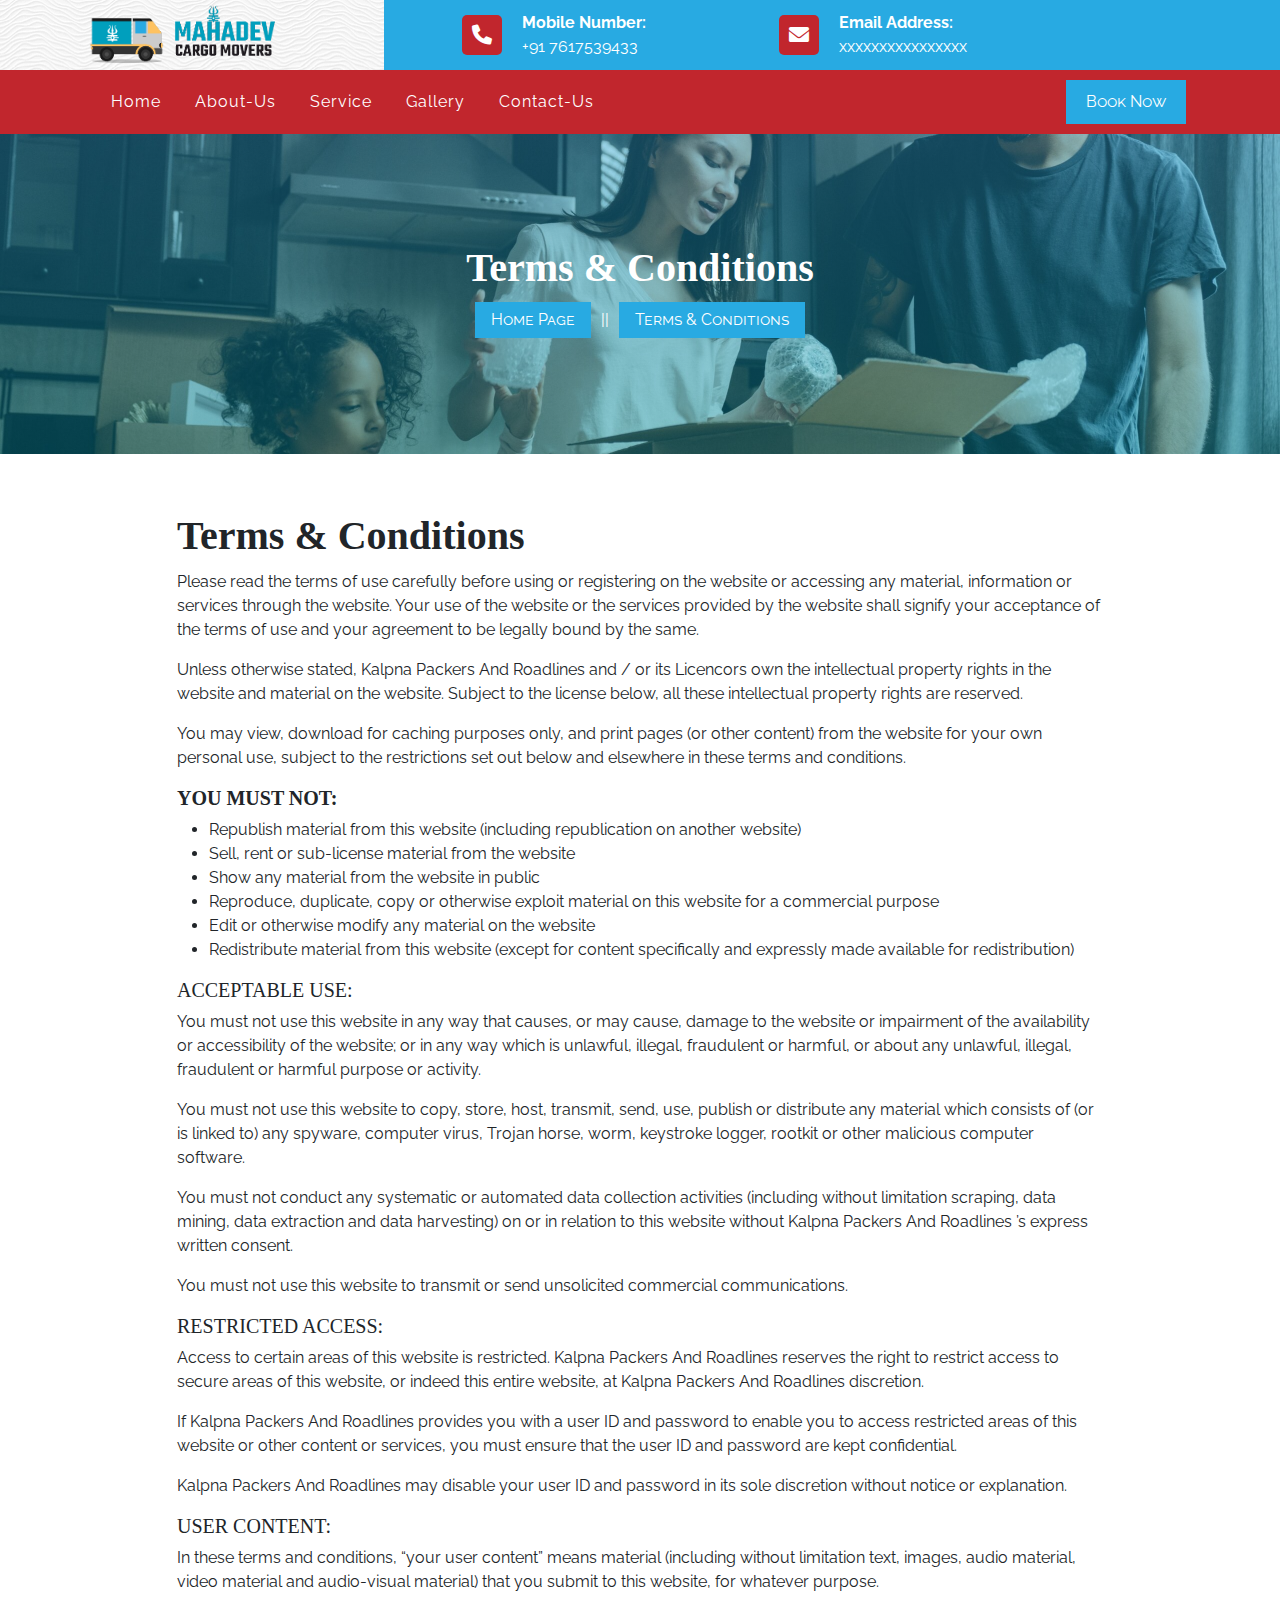
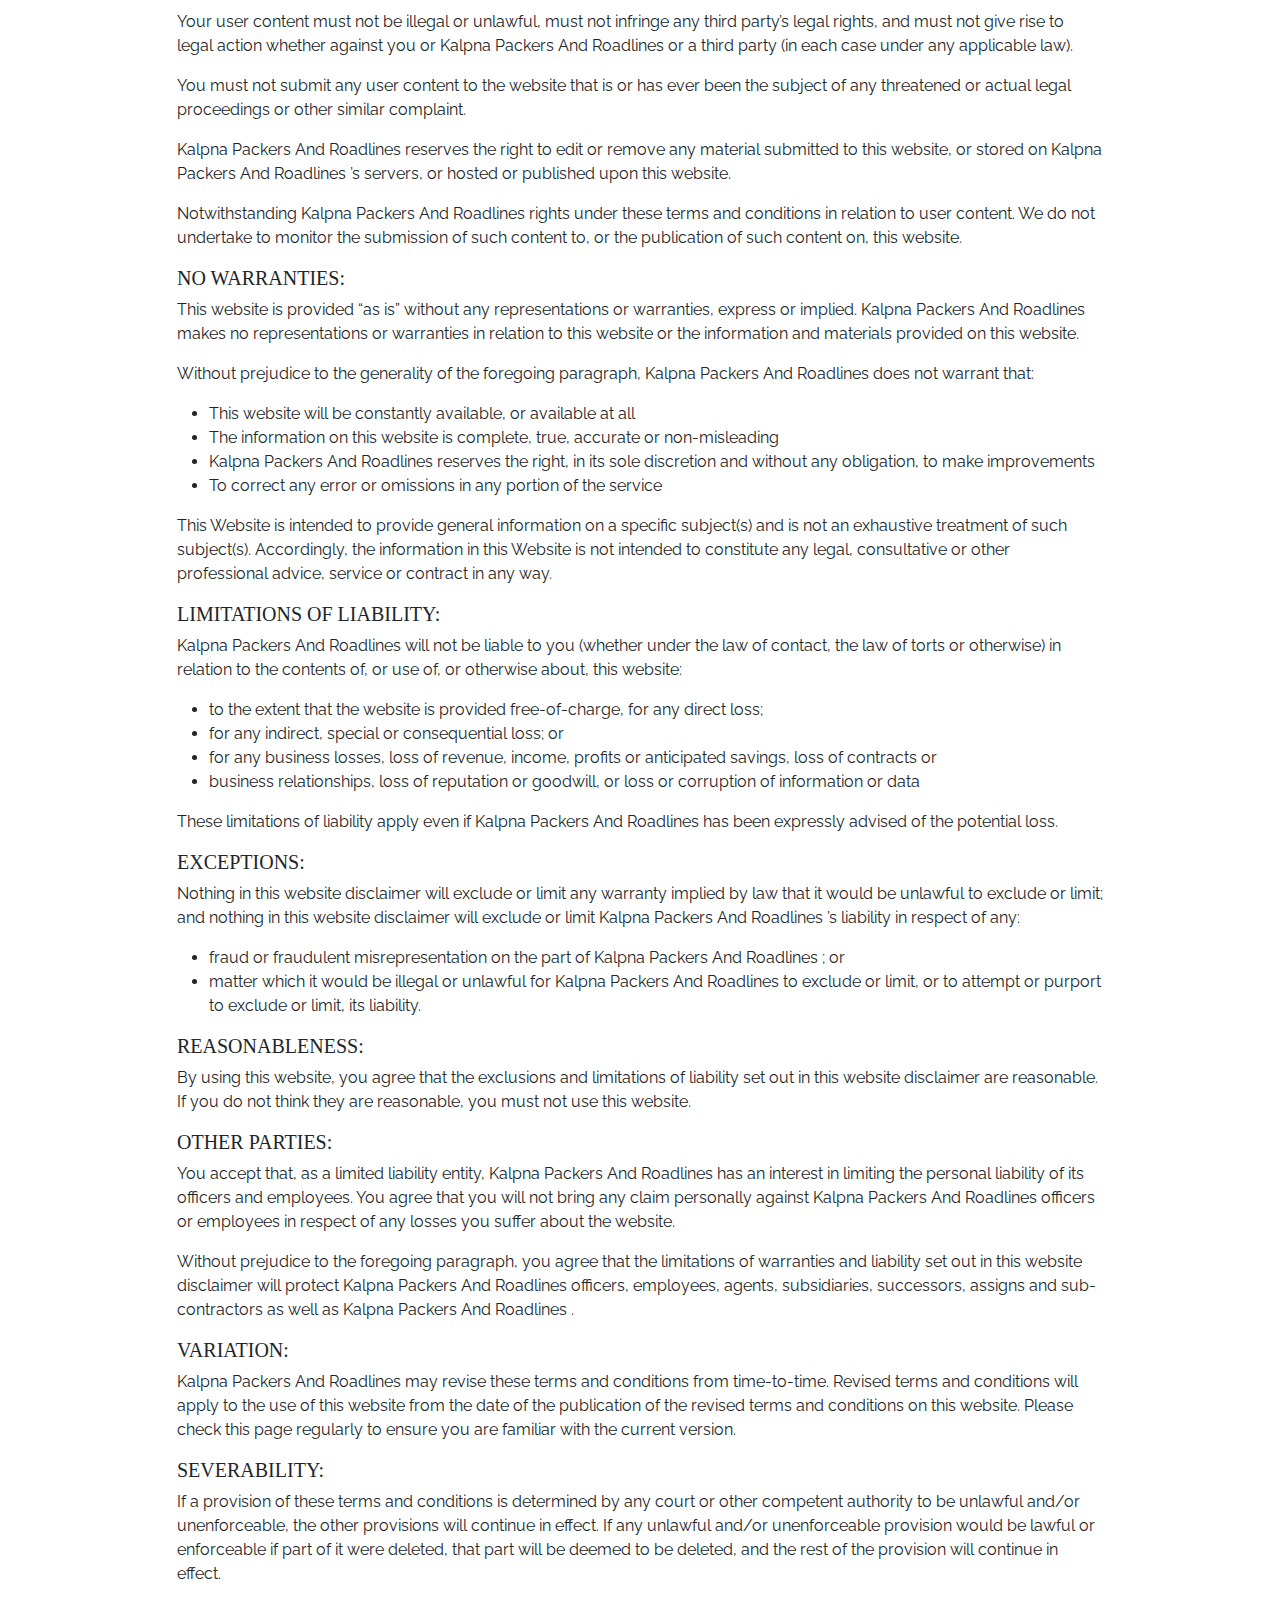
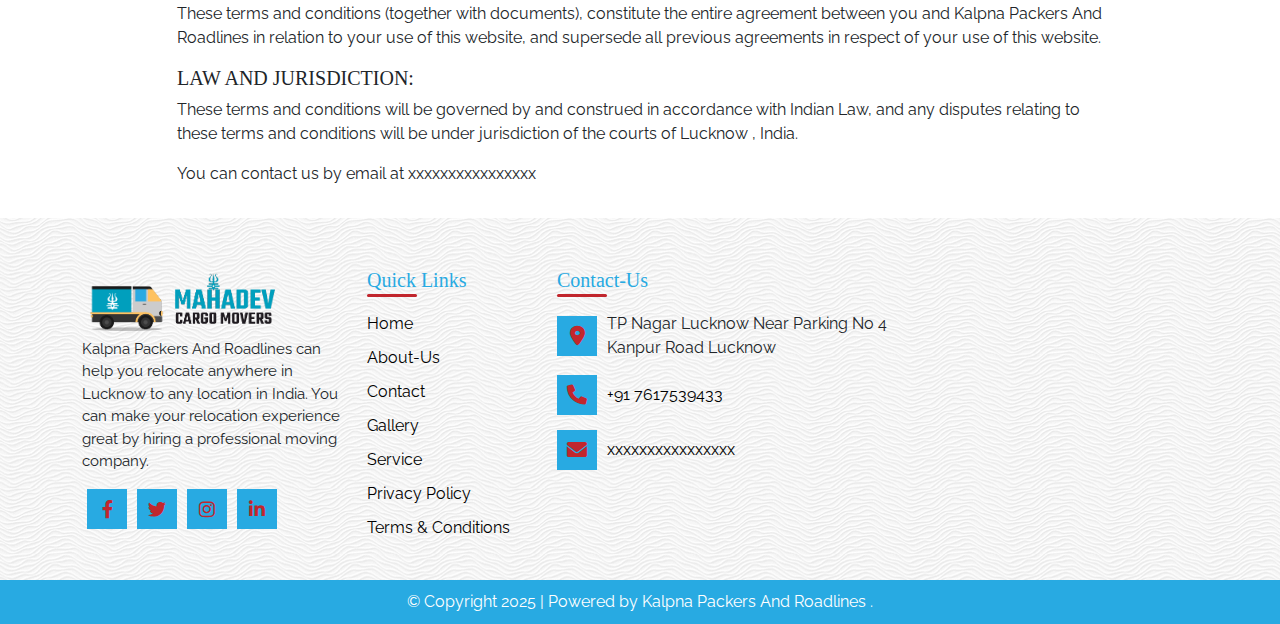
<file: terms.html>
<!DOCTYPE html>
<html lang="en">
<head>
    <meta charset="UTF-8">
    <meta http-equiv="X-UA-Compatible" content="IE=edge">
    <meta name="viewport" content="width=device-width, initial-scale=1.0">
    <link rel="stylesheet" href="assets/css/all.min.css">
    <link rel="stylesheet" href="assets/css/bootstrap.css">
    <link rel="preconnect" href="https://fonts.googleapis.com">
    <link rel="preconnect" href="https://fonts.gstatic.com" crossorigin>
    <link href="https://fonts.googleapis.com/css2?family=Raleway:wght@300;400;500;600;700;800;900&display=swap" rel="stylesheet">
    <link rel="stylesheet" href="assets/css/slick.css">
    <link rel="stylesheet" href="assets/css/style.css">
    <title>Terms & Conditions ||  Kalpna Packers And Roadlines </title>
</head>
<body>
    <!-- ----Header-Section-Start---- -->

     <header>
        <div class="logo-bar">
            <div class="container">
                <div class="row align-items-center">
                    <div class="col-lg-4">
                        <div class="logo">
                            <a href="index.html"><img src="assets/images/logo.png" alt=""></a>
                        </div>
                    </div>
                    <div class="col-lg-8">
                        <div class="row align-items-center">
                            <div class="col-md-5">
                                <div class="phone">
                                    <div class="icon">
                                        <i class="fa-solid fa-phone"></i>
                                    </div>
                                    <div class="text">
                                        <span><b>Mobile Number:</b></span><br>
                                        <a href="tel:+91 7617539433 ">+91 7617539433 </a>
                                    </div>
                                </div>
                            </div>
                            <div class="col-md-7">
                                <div class="address">
                                    <div class="icon">
                                        <i class="fa-solid fa-envelope"></i>
                                    </div>
                                    <div class="text">
                                        <span><b>Email Address:</b></span><br>
                                        <a href="mailto:xxxxxxxxxxxxxxxx ">xxxxxxxxxxxxxxxx </a>
                                    </div>
                                </div>
                            </div>
                        </div>
                    </div>
                </div>
            </div>
        </div>
        <div class="menu">
            <div class="container">
                <nav class="navbar navbar-expand-lg navbar-light ">
                    <div class="container-fluid">
                        <a class="navbar-brand" href="index.html"><img src="assets/images/logo.png" alt=""></a>
                        <button class="navbar-toggler" type="button" data-bs-toggle="collapse"
                            data-bs-target="#navbarSupportedContent" aria-controls="navbarSupportedContent"
                            aria-expanded="false" aria-label="Toggle navigation">
                            <span class="navbar-toggler-icon"></span>
                        </button>
                        <div class="collapse navbar-collapse" id="navbarSupportedContent">
                            <ul class="navbar-nav me-auto mb-2 mb-lg-0">
                                <li class="nav-item">
                                    <a class="nav-link " aria-current="page" href="index.html">Home</a>
                                </li>
                                <li class="nav-item">
                                    <a class="nav-link" href="about.html">About-Us</a>
                                </li>
                                <li class="nav-item">
                                    <a class="nav-link" href="service.html">Service</a>
                                </li>
                                <li class="nav-item">
                                    <a class="nav-link" href="gallery.html">Gallery</a>
                                </li>
                                <li class="nav-item">
                                    <a class="nav-link" href="contact.html">Contact-Us</a>
                                </li>
                            </ul>
                            <div class="book">
                                <a href="contact.html" class="sec-btn"><span>Book Now</span></a>
                            </div>
                        </div>
                    </div>
                </nav>
            </div>
        </div>
    </header>

    <!-- ----Header-Section-End---- -->

    <!-- ----Banner-Section-Start---- -->

    <section class="banner-section">
        <div class="container">
            <div class="row justify-content-center">
                <div class="col-lg-6">
                    <div class="banner-title">
                        <h2>Terms & Conditions</h2>
                    </div>
                    <div class="banner-list">
                        <ul>
                            <li><a href="index.html" class="sec-btn"><span>Home Page</span></a></li>
                            <li>||</li>
                            <li><a href="#" class="sec-btn"><span>Terms & Conditions</span></a></li>
                        </ul>
                    </div>
                </div>
            </div>
        </div>
    </section>

    <!-- ----Banner-Section-End---- -->

  <!------trems-sectiion-start------>

<section class="terms-section pt-lg-5 pt-md-3 pb-3">
    <div class="container">
        <div class="row justify-content-center">
            <div class="col-lg-10">
                <h2>Terms & Conditions</h2>
                <p>Please read the terms of use carefully before using or registering on the website or accessing any material, information or services through the website. Your use of the website or the services provided by the website shall signify your acceptance of the terms of use and your agreement to be legally bound by the same.</p>
                <p>Unless otherwise stated,   Kalpna Packers And Roadlines  and / or its Licencors own the intellectual property rights in the website and material on the website. Subject to the license below, all these intellectual property rights are reserved.</p>
                <p>You may view, download for caching purposes only, and print pages (or other content) from the website for your own personal use, subject to the restrictions set out below and elsewhere in these terms and conditions.</p>
                <h5><b>YOU MUST NOT:</b></h5>
                <ul>
                    <li>Republish material from this website (including republication on another website)</li>
                    <li>Sell, rent or sub-license material from the website</li>
                    <li>Show any material from the website in public</li>
                    <li>Reproduce, duplicate, copy or otherwise exploit material on this website for a commercial purpose</li>
                    <li>Edit or otherwise modify any material on the website</li>
                    <li>Redistribute material from this website (except for content specifically and expressly made available for redistribution)</li>
                </ul>
                <h5>ACCEPTABLE USE:</h5>
                <p>You must not use this website in any way that causes, or may cause, damage to the website or impairment of the availability or accessibility of the website; or in any way which is unlawful, illegal, fraudulent or harmful, or about any unlawful, illegal, fraudulent or harmful purpose or activity.</p>
                <p>You must not use this website to copy, store, host, transmit, send, use, publish or distribute any material which consists of (or is linked to) any spyware, computer virus, Trojan horse, worm, keystroke logger, rootkit or other malicious computer software.</p>
                <p>You must not conduct any systematic or automated data collection activities (including without limitation scraping, data mining, data extraction and data harvesting) on or in relation to this website without   Kalpna Packers And Roadlines ’s express written consent.</p>
                <p>You must not use this website to transmit or send unsolicited commercial communications.</p>
                <h5>RESTRICTED ACCESS:</h5>
                <p>Access to certain areas of this website is restricted.   Kalpna Packers And Roadlines  reserves the right to restrict access to secure areas of this website, or indeed this entire website, at   Kalpna Packers And Roadlines  discretion.</p>
                <p>If   Kalpna Packers And Roadlines  provides you with a user ID and password to enable you to access restricted areas of this website or other content or services, you must ensure that the user ID and password are kept confidential.</p>
                <p>  Kalpna Packers And Roadlines  may disable your user ID and password in its sole discretion without notice or explanation.</p>
                <h5>USER CONTENT:</h5>
                <p>In these terms and conditions, “your user content” means material (including without limitation text, images, audio material, video material and audio-visual material) that you submit to this website, for whatever purpose.</p>
                <p>Your user content must not be illegal or unlawful, must not infringe any third party’s legal rights, and must not give rise to legal action whether against you or   Kalpna Packers And Roadlines  or a third party (in each case under any applicable law).</p>
                <p>You must not submit any user content to the website that is or has ever been the subject of any threatened or actual legal proceedings or other similar complaint.</p>
                <p>  Kalpna Packers And Roadlines  reserves the right to edit or remove any material submitted to this website, or stored on   Kalpna Packers And Roadlines ’s servers, or hosted or published upon this website.</p>
                <p>Notwithstanding   Kalpna Packers And Roadlines  rights under these terms and conditions in relation to user content. We do not undertake to monitor the submission of such content to, or the publication of such content on, this website.</p>
                <h5>NO WARRANTIES:</h5>
                <p>This website is provided “as is” without any representations or warranties, express or implied.   Kalpna Packers And Roadlines   makes no representations or warranties in relation to this website or the information and materials provided on this website.</p>
                <p>Without prejudice to the generality of the foregoing paragraph,   Kalpna Packers And Roadlines  does not warrant that:</p>
                <ul>
                    <li>This website will be constantly available, or available at all</li>
                    <li>The information on this website is complete, true, accurate or non-misleading</li>
                    <li>  Kalpna Packers And Roadlines  reserves the right, in its sole discretion and without any obligation, to make improvements</li>
                    <li>To correct any error or omissions in any portion of the service</li>
                </ul>
                <p>This Website is intended to provide general information on a specific subject(s) and is not an exhaustive treatment of such subject(s). Accordingly, the information in this Website is not intended to constitute any legal, consultative or other professional advice, service or contract in any way.</p>
                <h5>LIMITATIONS OF LIABILITY:</h5>
                <p>  Kalpna Packers And Roadlines  will not be liable to you (whether under the law of contact, the law of torts or otherwise) in relation to the contents of, or use of, or otherwise about, this website:</p>
                <ul>
                    <li>to the extent that the website is provided free-of-charge, for any direct loss;</li>
                    <li>for any indirect, special or consequential loss; or</li>
                    <li>for any business losses, loss of revenue, income, profits or anticipated savings, loss of contracts or</li>
                    <li>business relationships, loss of reputation or goodwill, or loss or corruption of information or data</li>
                </ul>
                <p>These limitations of liability apply even if   Kalpna Packers And Roadlines  has been expressly advised of the potential loss.</p>
                <h5>EXCEPTIONS:</h5>
                <p>Nothing in this website disclaimer will exclude or limit any warranty implied by law that it would be unlawful to exclude or limit; and nothing in this website disclaimer will exclude or limit   Kalpna Packers And Roadlines ’s liability in respect of any:</p>
                <ul>
                    <li>fraud or fraudulent misrepresentation on the part of   Kalpna Packers And Roadlines ; or</li>
                    <li>matter which it would be illegal or unlawful for   Kalpna Packers And Roadlines  to exclude or limit, or to attempt or purport to exclude or limit, its liability.</li>
                </ul>
                <h5>REASONABLENESS:</h5>
                <p>By using this website, you agree that the exclusions and limitations of liability set out in this website disclaimer are reasonable. If you do not think they are reasonable, you must not use this website.</p>
                <h5>OTHER PARTIES:</h5>
                <p>You accept that, as a limited liability entity,   Kalpna Packers And Roadlines  has an interest in limiting the personal liability of its officers and employees. You agree that you will not bring any claim personally against   Kalpna Packers And Roadlines  officers or employees in respect of any losses you suffer about the website.</p>
                <p>Without prejudice to the foregoing paragraph, you agree that the limitations of warranties and liability set out in this website disclaimer will protect   Kalpna Packers And Roadlines  officers, employees, agents, subsidiaries, successors, assigns and sub-contractors as well as   Kalpna Packers And Roadlines .</p>
                <h5>VARIATION:</h5>
                <p>  Kalpna Packers And Roadlines  may revise these terms and conditions from time-to-time. Revised terms and conditions will apply to the use of this website from the date of the publication of the revised terms and conditions on this website. Please check this page regularly to ensure you are familiar with the current version.</p>
                <h5>SEVERABILITY:</h5>
                <p>If a provision of these terms and conditions is determined by any court or other competent authority to be unlawful and/or unenforceable, the other provisions will continue in effect. If any unlawful and/or unenforceable provision would be lawful or enforceable if part of it were deleted, that part will be deemed to be deleted, and the rest of the provision will continue in effect.</p>
                <p>These terms and conditions (together with documents), constitute the entire agreement between you and   Kalpna Packers And Roadlines  in relation to your use of this website, and supersede all previous agreements in respect of your use of this website.</p>
                <h5>LAW AND JURISDICTION:</h5>
                <p>These terms and conditions will be governed by and construed in accordance with Indian Law, and any disputes relating to these terms and conditions will be under jurisdiction of the courts of Lucknow  , India.</p>
                <p>You can contact us by email at xxxxxxxxxxxxxxxx </p>
            </div>
        </div>
    </div>
</section>

<!------trems-sectiion-start------>


<!-- -------footer-section-start------- -->

<footer class="footer-section">
    <div class="container">
        <div class="row">
            <div class="col-lg-3 col-md-6">
                <div class="footer-box">
                    <div class="footer-logo">
                        <img src="assets/images/logo.png" alt="">
                    </div>
                    <div class="footer-text">
                        <p> Kalpna Packers And Roadlines  can help you relocate anywhere in Lucknow  to any location in India. You can make your relocation experience great by hiring a professional moving company.</p>
                    </div>
                    <ul class="social">
                        <li><a href="#"><i class="fa-brands fa-facebook-f"></i></a></li>
                        <li><a href="#"><i class="fa-brands fa-twitter"></i></a></li>
                        <li><a href="#"><i class="fa-brands fa-instagram"></i></a></li>
                        <li><a href="#"><i class="fa-brands fa-linkedin-in"></i></a></li>
                    </ul>
                </div>
            </div>
            
            <div class="col-lg-2 col-6">
                <div class="footer-box">
                    <div class="footer-title">
                        <h4>Quick Links</h4>
                        <div class="footer-link">
                            <ul>
                                <li><a href="index.html">Home</a></li>
                                <li><a href="about.html">About-Us</a></li>
                                <li><a href="contact.html">Contact</a></li>
                                <li><a href="gallery.html">Gallery</a></li>
                                <li><a href="service.html">Service</a></li>
                                <li><a href="policy.html">Privacy Policy</a></li>
                                <li><a href="terms.html">Terms & Conditions</a></li>
                            </ul>
                        </div>
                    </div>
                </div>
            </div>
            <div class="col-lg-4  col-md-6">
                <div class="footer-box">
                    <div class="footer-title">
                        <h4>Contact-Us</h4>
                        <div class="footer-link2">
                            <ul>
                                <li><i class="fa-solid fa-location-dot"></i><span> TP Nagar Lucknow Near Parking No 4 Kanpur Road Lucknow</span></li>
                                <li><i class="fa-solid fa-phone"></i><a href="tel:+91 7617539433 ">+91 7617539433 </a></li>
                                <li><i class="fa-solid fa-envelope"></i><a href="mailto:xxxxxxxxxxxxxxxx ">xxxxxxxxxxxxxxxx </a></li>
                            </ul>
                        </div>
                    </div>
                </div>
            </div>
            <div class="col-lg-3 col-md-6">
                <div class="map">
                <iframe src="https://www.google.com/maps/embed?pb=!1m18!1m12!1m3!1d2596.223665114161!2d80.64565827374435!3d26.61949857263297!2m3!1f0!2f0!3f0!3m2!1i1024!2i768!4f13.1!3m3!1m2!1s0x399c40a9c2f36c41%3A0xa952e19b1c5a81d4!2sKanpur%20-%20Lucknow%20Rd%2C%20Uttar%20Pradesh!5e1!3m2!1sen!2sin!4v1747397197115!5m2!1sen!2sin" width="100%" height="100%" style="border:0;" allowfullscreen="" loading="lazy" referrerpolicy="no-referrer-when-downgrade"></iframe>  
                </div>
            </div>
        </div>
    </div>
    <div class="copy-right">
        <p>© Copyright 2025 | Powered by Kalpna Packers And Roadlines .</p>
    </div>
</footer>
<!-- --------footer-section-end--------- -->

    <!-- ----script-section-start---- -->

    <script src="assets/js/jquery-3.6.0.js"></script>
    <script src="assets/js/bootstrap.js"></script>
    <script src="assets/js/slick.min.js"></script>
    <script src="assets/js/script.js"></script>

    <!-- ----script-section-end---- -->

</body>
</html>
</file>
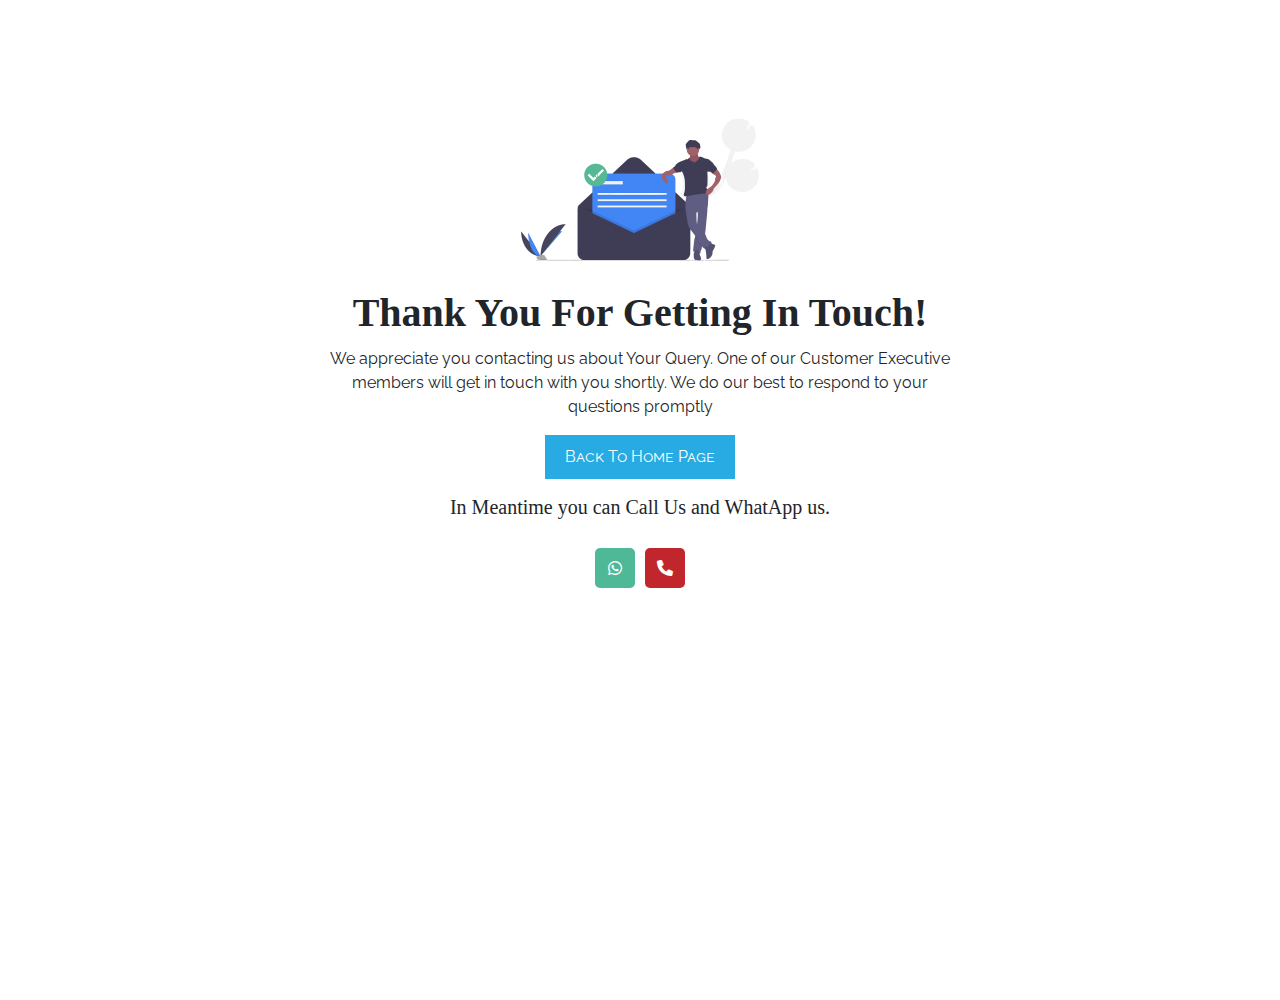
<file: thanks.html>
<!DOCTYPE html>
<html lang="en">
<head>
    <meta charset="UTF-8">
    <meta http-equiv="X-UA-Compatible" content="IE=edge">
    <meta name="viewport" content="width=device-width, initial-scale=1.0">
    <link rel="stylesheet" href="assets/css/all.min.css">
    <link rel="stylesheet" href="assets/css/bootstrap.css">
    <link rel="preconnect" href="https://fonts.googleapis.com">
    <link rel="preconnect" href="https://fonts.gstatic.com" crossorigin>
    <link href="https://fonts.googleapis.com/css2?family=Raleway:wght@300;400;500;600;700;800;900&display=swap" rel="stylesheet">
    <link rel="stylesheet" href="assets/css/slick.css">
    <link rel="stylesheet" href="assets/css/style.css">
    <title>Thanks ||  Kalpna Packers And Roadlines </title>
</head>
<body>

<!-------Thank-Section-Start------>

<section class="thank-section">
    <div class="container">
        <div class="row justify-content-center">
            <div class="col-lg-7 col-md-10">
                <div class="thank">
                    <div class="icon">
                        <img src="assets/images/thanks.png" alt="Thanks Image">
                    </div>
                    <h2>Thank you for getting in touch!</h2>
                    <p>We appreciate you contacting us about Your Query. One of our Customer Executive members will get in touch with you shortly. We do our best to respond to your questions promptly</p>
                    <a href="index.html" class="sec-btn"><span>Back To Home Page</span></a>
                    <h5 class="mt-3">In Meantime you can Call Us and WhatApp us.</h5>
                    <ul class="social justify-content-center mt-4">
                      <li><a href="https://api.whatsapp.com/send?text=Hello  Kalpna Packers And Roadlines &phone=7617539433 " target="_blank" style="background-color:#4eb897"><i class="fa-brands fa-whatsapp"></i></a></li>
                      <li><a href="tel:+91 7617539433 "><i class="fa-solid fa-phone"></i></a></li>
                  </ul>
                </div>
            </div>
        </div>
    </div>
</section>

<!-------Thank-Section-End------>


    <!-- ----script-section-start---- -->

    <script src="assets/js/jquery-3.6.0.js"></script>
    <script src="assets/js/bootstrap.js"></script>
    <script src="assets/js/slick.min.js"></script>
    <script src="assets/js/script.js"></script>

    <!-- ----script-section-end---- -->

</body>
</html>
</file>
<file: assets/css/style.css>
html,
body,
img,
fieldset,
abbr,
acronym {
  border: 0;
  max-width: 100%;
  width: auto;
}

html {
  scroll-behavior: smooth;
}

body {
  padding: 0 !important;
  font-family: 'Raleway', sans-serif;
}

body a,
body button {
  color: #000;
  outline: none !important;
  text-decoration: none !important;
  transition: all ease 0.5s;
}

* {
  padding: 0;
  margin: 0;
}

h2 {
  font-size: 40px;
  margin: 10px 0px;
  text-transform: capitalize;
  font-weight: 600;
}

.m-100 {
  margin-bottom: 80px;
}
.what {
  position: fixed;
  bottom: 30px;
  left: 20px;
  z-index: 999;
} 
.what a {
  color: #fff;
  border-radius: 100%;
  height: 50px;
  width: 50px;
  margin-top: 10px;
  display: flex;
  align-items: center;
  justify-content: center;
  box-shadow: 0px 5px 10px 0px #050a3069;
  background: #1dbf73;
}
.what a:last-child {
  font-size: 20px;
}
.what a i{
  font-size: 25px;
}

.sec-btn {
  display: inline-block;
  padding: 10px 20px;
  background-color: #28AAE2 ;
  color: #fff;
  position: relative;
  font-variant: small-caps;
  z-index: 33;
  transition: .5s;
}

.sec-btn span {
  position: relative;
  z-index: 32;
  color: #fff;
}

.sec-btn::after {
  position: absolute;
  bottom: 0;
  left: 0;
  background-color: #C1262D ;
  height: 100%;
  width: 100%;
  transition: .5s;
  transform: scale(0, 1);
  content: '';
}

.sec-btn:hover::after {
  width: 100%;
  transform: scale(1);
}

.under {
  position: relative;
  display: inline-block;
  color: #C1262D ;
  font-size: 18px;
  font-variant: small-caps;
  padding: 3px 10px;
  font-weight: 500;
}

.under::after {
  height: 100%;
  width: 20px;
  content: '';
  position: absolute;
  top: 0;
  border-top: 4px double #28AAE2 ;
  border-left: 4px double #28AAE2 ;
  left: 0px;
}

.under::before {
  height: 100%;
  width: 20px;
  content: '';
  border-bottom: 4px double #28AAE2 ;
  border-right: 4px double #28AAE2 ;
  position: absolute;
  top: 0;
  border-left: none;
  right: 0px;
}

h2,h1,h3,h4,h5{
  font-family: 'Alegreya', serif;
}

/*---thank-Section-Start----*/


.thank{
    text-align:center;
    height: 100vh;
    width: 100%;
    margin-top:100px;
}
.thank ul{
    padding:0;
    list-style:none;
    display:flex;
    align-items:center;
}
.thank ul li a{
    height:40px;
    width:40px;
    background:#C1262D ;
    color:#fff;
    display:flex;
    align-items:center;
    margin:5px;
    border-radius:5px;
    justify-content:center;
}
/*---thank-Section-end----*/

/* ------Goble-Css-End------ */

/* ------header-section-start------- */

.top-bar{
  padding: 10px 0px;
  background-color: #e8f0ef;
}

.top-left-bar{
  display: flex;
  align-items: center;
}

.top-bar .top-left-bar .email{
  margin-right: 10px;
}
.top-left-bar  a{
  padding-left: 10px;
}
.top-bar .top-left-bar .phone{
  display: none;
}
.top-bar .top-right-bar ul{
  display: flex;
  align-items:center ;
  padding: 0;
  margin: 0;
  list-style: none;
  justify-content: flex-end;
}
.top-right-bar ul li a{
  background-color: #C1262D ;
  color: #fff;
  height: 40px;
  width: 40px;
  border-radius: 5px;
  display:flex;
  align-items:center ;
  justify-content: center;
  margin: 0px 6px;
}
.top-right-bar ul li a:hover{
  background-color: transparent;
  border: 1px solid #C1262D ;
  color: #C1262D ;
}

.logo-bar{
  position: relative;
  color: #fff;
  background-color: #28AAE2 ;
}
.logo-bar::after {
  position: absolute;
  top: 0px;
  left: -7%;
  height: 100%;
  width: 37%;
  content: "";
  background-image: url(../images/shape.png);
}
.logo-bar .logo{
  transform: translateY(10px);
  position: relative;
  z-index: 8;
}
.logo-bar .logo img {
  width: 200px;
  position: relative;
  z-index: 434;
  transform: translateY(-10px);
}
.logo-bar .phone,.logo-bar .address{
  display: flex;
  align-items: center;
  justify-content: center;
}
.logo-bar a{
  color: #fff;
}
.logo-bar .address .text,.logo-bar .phone .text{
  flex: 1;
}
.logo-bar .address address{
  margin-bottom: 0;
}
.logo-bar .phone .icon,.logo-bar .address .icon{
  height: 40px;
  width: 40px;
  border-radius: 5px;
  margin-right: 20px;
  background-color: #C1262D ;
  color: #fff;
  font-size: 20px;
  display: flex;
  align-items: center;
  justify-content: center;
}

.menu{
  background-color: #C1262D ;
  padding: 10px 0px;
}
.menu .navbar{
  padding: 0;
}
.menu .navbar-light .navbar-nav .nav-link{
  color: white;
  letter-spacing: 1px;
  padding: 0px;
  transition: .5s;
  position: relative;
}
.menu .navbar-nav .nav-link::before{
  border-bottom: 4px solid #28AAE2 ;
  content: '';
  position: absolute;
  bottom: -4px;
  left: 0;
  height: 100%;
  transition: .5s;
  width: 0%;
}
.menu .navbar-nav .nav-link:hover:before{
  width: 100%;
}
.menu .nav-item{
  margin: 0px 17px;
}
.menu .navbar-nav .active{
  border-bottom: #28AAE2  4px solid;
}
.menu .book .sec-btn{
  margin-top: 0px;
}
.menu .navbar-light .navbar-brand{
  display: none;
}

.dropdown-item:hover {
  color: #fff;
  background-color: #C1262D ;

}
.dropdown:hover .dropdown-menu{
  display: block;
}
.dropdown-menu{
  padding: 0;
  width: 240px;
}
/* -------header-section-end------ */

/* ----hero-Section-Start---- */

.hero-section{
  padding: 40px;
  position: relative;
}
.hero-section::after {
  width: 70%;
  transform: skew(0deg);
  height: 100%;
  background-image: linear-gradient(#28AAE2dd,#28AAE2dd);
  z-index: -1;
  position: absolute;
  top: 0;
  right: 0px;
  content: "";
}
.hero-section::before {
  width: 50%;
  height: 100%;
  background-image:url(../images/shape.png);
  z-index: -1;
  position: absolute;
  top: 0;
  left: 0px;
  content: "";
}
.hero-slide{
  padding: 120px 0px;
  background-image: linear-gradient( to right, rgba(0, 0, 0, 0.559),rgba(0, 0, 0, 0.55)),url(../images/hero2.webp);
  color: #fff;
  background-size: cover;
  background-repeat: no-repeat;
}
.hero-box .under{
  color: #fff;
}
.hero-box h2{
  font-size: 43px;
  color: #fff;
  font-weight: 900;
}
.hero-section .slick-prev,.hero-section .slick-next{
  position: absolute;
  bottom: 40px;
  height: 50px;
  border: none;
  font-size: 0px;
  z-index: 4;
  transition: .6s;
  width: 60px;
  background-color: #fff;
  padding: 10px;
}
.hero-section .slick-prev{
  right: 100px;
}
.hero-section .slick-prev::after{
  content: "\f060";
  font-family: 'FontAwesome';
  color: #28AAE2 ;
  z-index: 55;
  font-size: 25px;
}
.hero-section .slick-next::after{
  content: "\f061";
  font-family: 'FontAwesome';
  color: #28AAE2 ;
  z-index: 55;
  font-size: 25px;
}
.hero-section .slick-next{
  right: 40px;
}
.hero-section .slick-prev:hover,.hero-section .slick-next:hover{
  border: 2px solid #C1262D ;
}

/* ----hero-Section-End------ */

/* ----Quote-Section-Start---- */

.quote-section {
  position: relative;
  margin-top: 60px;
 }
 .qs-item{
  position: relative;
  height: 100%;
  padding:30px 20px;
  background-image: linear-gradient(#081839b5,#081839b5),url(../images/about.jpeg);
  background-position: center;
  background-size: cover;
  color: #fff;
 }
 .qs-item h4{
  font-size: 28px;
  margin-bottom: 0px;
 }
 .qs-box{
  display: flex;
  align-items: center;
  margin: 20px 0px;
 }
 .qs-box .icon{
  margin-right: 15px;
 }
 .qs-box .icon img{
  width: 50px;
 }
 .qs-box h4 a{
  color: #28AAE2 ;
  font-size: 22px;
  font-weight: 600;
 }
  .form-box{
    padding:35px 20px;
    background-color: #fff;
    box-shadow: 0px 10px 20px 0px #1f427222;
  }
 .quote-section .form-box h2{
  font-size: 40px;
 }
 .form-box .f-group input,.form-box .f-group select,.form-box .f-group textarea{
  width: 100%;
  padding: 13px 20px;
  border: 1px solid #C1262D ;
  margin-top: 25px;
  outline: none;
  background-color: transparent;
 }
 .form-box .f-group input::placeholder,.form-box .f-group textarea::placeholder{
  color: #000;
 }
 .form-box .f-group select{
  padding: 12px 20px;
 }
 .form-box .f-group .sec-btn{
  border: none;
  width: 100%;
  margin-top: 18px;
  padding: 12px 20px;
 }
 .form-box h2{
  color: #C1262D ;
 }

 .dls-box {
  padding: 50px 30px;
  border-radius: 10px;
  background: linear-gradient(rgba(0, 0, 0, 0.669), rgba(0, 0, 0, 0.669)), url(../images/call.png);
  background-size: cover;
  background-position: center;
  text-align: center;
}

.dls-box h4 {
  color: #fff;
  margin: 20px 0px;
  font-weight: 600;
  line-height: 30px;
  font-size: 21px;
}
.dls-box h4 a{
  font-size: 25px;
}
.dls-box a {
  color: #fff;
}

.dls-box .sec-btn {
  margin-top: 20px;
}
/* ----Quote-Section-End---- */

/* ----about-section-start---- */

.about-section{
  margin: 80px 0px;
  position: relative;
}

.as-item .as-box img{
  width: 50px;
}
.as-img .as-img1{
  margin-bottom: 20px;
}
.as-img .as-img2{
  margin-top: 35px;
}

.as-content{
  padding-left: 20px;
}
/* ----about-section-end---- */


/* -------service-section-Start------ */

.service-section {
  text-align: center;
}
.ser-box {
  overflow: hidden;
  position: relative;
  height: 100%;
  box-shadow: 0px 10px 20px 0px #f79b3128;
}

.ser-box .ser-img img {
  width: 100%;
  height: 260px;
  transition: 0.5s;
  object-fit: cover;
}

.ser-box:hover .ser-img {
  overflow: hidden;
}

.ser-box:hover .ser-img img {
  transform: scale(1.15);
}

.ser-box .ser-item {
  background-color: #fff;
  padding: 20px 15px;
  position: relative;
  border: 1px solid #28AAE2 ;
  z-index: 2;
}

.ser-item h4 {
  font-size: 25px;
  font-weight: 600;
}

.ser-box .ser-item h4 {
  font-size: 22px;
  font-weight: 600;
  margin-top: -45px;
  color: #fff;
  text-align: center;
  padding: 10px 30px;
  background-color: #C1262D ;
}
.ser-box p {
  margin-bottom: 0px;
  text-align: justify;
}
.ser-box .icon {
  position: absolute;
  top: 0;
  left: 0;
  background-color: #28AAE2 ;
  height: 100px;
  width: 100px;
  display: flex;
  align-items: center;
  justify-content: center;
  z-index: 444;
  border-radius: 0px 0px 70px 0px;
}
.ser-box .icon img {
  width: 50px;
}
.ser-box:hover .icon{
  background-color: #C1262D ;
}
.ser-box:hover .icon img {
  animation: show 0.5s alternate linear;
  filter: brightness(77);
}
@keyframes show {
  0% {
    transform: scale(0.2);
  }
  100% {
    transform: scale(1);
  }
}
.ser-box .sec-btn{
  margin-top: 20px;
}
.ser-box:hover .ser-item {
  background-color: #28AAE2 ;
  color: #fff;
}
.ser-box:hover .sec-btn {
  background-color: #C1262D ;
}

/* -------service-section-End------ */


/* -----------choose-section-start--------- */

.choose-section {
  position: relative;
  margin-top: 80px;
  padding-top: 80px;
  padding-bottom: 230px;
  background: linear-gradient(#1f427298, #19b479b3), url(../images/hero2.jpeg);
  background-size: cover;
  background-position: center;
  background-attachment: fixed;
}

.ch-title,
.ch-text {
  color: #fff;
}

.choose-section p {
  margin-bottom: 0px;
}
.ch-box {
  padding: 20px;
  text-align: center;
  background-color: #1f427229;
  height: 100%;
  position: relative;
  border: 1px solid #28AAE2 ;
  outline-offset: 2px;
  color: #fff;
  cursor: pointer;
}
.ch-box::after {
  position: absolute;
  bottom: 0;
  left: 0;
  width: 100%;
  height: 0px;
  background-color: #C1262D ;
  content: "";
  transition: 0.5s;
}
.ch-box:hover:after {
  height: 100%;
}
.ch-box img {
  width: 70px;
  filter: brightness(22);
}
.ch-box h4 {
  font-size: 20px;
  font-weight: 600;
  margin-top: 20px;
}
.ch-box .icon,
.ch-box p,
.ch-box h4 {
  position: relative;
  z-index: 2;
}
.choose-section .under{
  color: #fff;
}
/* -----------choose-section-end----------- */

/* ----testimonial-section-start---- */

.testimonial-section {
  position: relative;
  margin-top: -200px;
}

.tes-title{
  display: flex;
  align-items: center;
}
.tes-title .text{
  margin-left: 20px;
}
.tes-title .tes-item{
  text-align: center;
}
.tes-title .tes-item h2{
  margin-top: 0px;
}
.tes-box{
  background-color: #C1262D ;
  margin: 15px;
  transition: .5s;
  color: #fff;
  margin-bottom: 0;
}
.tes-box:hover{
  background-color: #28AAE2 ;
}
.tes-box .tes-foot{
  background-color: #eee;
  display: flex;
  padding: 20px 30px;
  align-items: center;
}
.tes-box .tes-foot .tes-img{
  width: 60px;
  height: 60px;
  object-fit: cover;
  border: 1px solid #C1262D ;
  border-radius: 100%;
  margin-right: 15px;
}
.tes-box .tes-foot .tes-img img{
  border-radius: 100%;
}
.tes-box .tes-foot span{
  color: #C1262D ;
}
.tes-box p{
  padding: 20px 30px;
  padding-bottom: 0;
}
.tes-slider .ratting{
  color: darkorange;
  margin: 20px 30px;
}
.tes-box h5{
  color: #28AAE2 ;
  margin-bottom: 0px;
}
/* ----testimonial-section-end---- */


/* ------footer-section-start------- */

.footer-section {
  padding-top: 50px;
  background-image:url(../images/shape.png);
  background-position: center;
}

.footer-logo img {
  width: 200px;
}

.footer-box .social {
  padding: 0;
  margin: 0;
  display: flex;
  align-items: center;
  list-style: none;
}

.footer-box .social li {
  margin: 0px 5px;
}

.footer-box .social li a {
  height: 40px;
  width: 40px;
  display: flex;
  transition: .5s;
  font-size: 18px;
  background-color: #28AAE2 ;
  color: #C1262D ;
  align-items: center;
  justify-content: center;
}

.footer-box .social li a:hover {
  color: #28AAE2 ;
  background-color: #fff;
  border-radius: 20%;
}

.footer-box .footer-title h4 {
  font-size: 20px;
  margin-bottom: 20px;
  color: #28AAE2 ;
  position: relative;
}

.footer-box .footer-title h4::after {
  position: absolute;
  bottom: -5px;
  left: 0;
  background-color: #C1262D ;
  width: 50px;
  border-radius: 10px;
  height: 3px;
  content: '';
}

.footer-link ul li a:hover {
  color: #28AAE2 ;
}

.footer-box ul {
  padding: 0;
  margin: 0;
  list-style: none;
}

.footer-box ul li {
  margin: 10px 0px;
}
.footer-text p{
  font-size: 15px;
}
.footer-link2 ul li {
  display: flex;
  align-items: center;
  margin: 15px 0px;
}
.footer-link2 ul li p{
  margin-bottom: 0;
}

.footer-link2 ul li a:hover {
  color: #28AAE2 ;
}

.footer-link2 ul li i {
  margin-right: 10px;
  color: #C1262D ;
  height: 40px;
  transition: .5s;
  width: 40px;
  background-color: #28AAE2 ;
  display: flex;
  align-items: center;
  justify-content: center;
  font-size: 20px;
}
.footer-link2 ul li i:hover{
  background-color: #fff;
  color: #28AAE2 ;
  border-radius: 20%;
}
.footer-link2 ul li span,
.footer-link2 ul li a {
  flex: 1;
}

.footer-section .copy-right {
  text-align: center;
  padding: 10px;
  background-color: #28AAE2 ;
  color: #fff;
  margin-top: 30px;
}

.footer-section .copy-right p {
  margin-bottom: 0;
}

/* ------footer-section-end-------- */

/* ----Banner-section-start---- */

.banner-section {
  padding: 100px 0px;
  background-image: linear-gradient(#28AAE263,#009dbd60),url(../images/banner.jpeg);
  background-size: cover;
  background-position: center;
  color: #fff;
  text-align: center;
}
.banner-list ul{
  padding: 0px;
  list-style: none;
  display:flex;
  align-items: center;
  justify-content: center;
}
.banner-list ul li {
  margin: 0px 5px;
}
.banner-list ul li a{
  color: #fff;
  padding: 6px 16px;
}
/* ----Banner-section-end---- */

/* ----branch-section-start---- */

.branches-section{
  text-align: center;
}
.br-box{
  padding: 20px;
  background-color: #fff;
  box-shadow: 0px 7px 15px 0px #1f42721c;
  height: 100%;
  border: 1px solid #28AAE2 ;
  transition: .5s;
}
.br-box h4{
  font-size: 20px;
  font-weight: 600;
  margin-top: 10px;
}
.br-box:hover{
  color: #fff;
  background-image: linear-gradient(#00a1bacd,#00a1bacd),url(../images/shape.png);
}
.br-box .icon img{
  width: 70px;
}
.br-box:hover a{
  color: #fff;
}
.br-box address{
  margin-bottom: 5px;
}
/* ----branch-section-end---- */

.map{
  height: 100%;
}


/* -----Brand-Section-Start----- */

.brand-section {
  padding: 50px 0px;
  text-align: center;
}

.brand-section .brand-box {
  padding: 20px;
  border: 4px double #28AAE2 ;
  margin: 10px;
}

.brand-section .brand-box img {
  margin: auto;
  width: 200px;
}

.brand-section h3 {
  font-size: 35px;
  font-weight: 700;
  color: #C1262D ;
}

/* ---Brand-Section-End---- */

/* ----contact-section-start----- */

.contact-box {
  display: flex;
  align-items: center;
  padding: 20px;
  position: relative;
  transition: 0.5s;
  background-color: #eee;
  border-radius: 6px;
  margin-top: 20px;
}
.contact-box::after {
  position: absolute;
  top: 0;
  right: 0;
  transition: 0.4s;
  background-color: #185fac;
  width: 100%;
  transform: scale(0, 1);
  height: 100%;
  border-radius: 6px;
  content: "";
}
.contact-box:hover::after {
  transform: scale(1);
}
.contact-box:hover {
  color: #fff;
}
.contact-box .icon {
  margin-right: 10px;
}
.contact-box .icon img {
  width: 40px;
  position: relative;
  z-index: 2;
}

.contact-box:hover a {
  color: #fff;
}
.contact-box .text {
  border-left: 2px solid #f79b31;
  padding-left: 20px;
  position: relative;
  flex: 1;
  z-index: 2;
}
.contact-box .text span{
  font-weight: 600;
}

/* ----contact-section-end----- */

/* -----Gallery-Page-start----- */

.gallery-section {
  padding: 80px 0px;
}
.gallery-section .gs-head h2{
  margin: 0;
  text-align: center;
}
.gallery-section .gallery-box {
  position: relative;
  margin-top: 20px;
}

.gallery-box a {
  position: relative;
  border-radius: 10px;
}

.gallery-box a img {
  width: 100%;
  transition: .5s;
  height: 328px;
  object-fit: cover;
}
.gallery-box a:hover img{
  transform: scale(.9);
}

/* ------gallery-Page-end------- */




/* ----Responsive-Style---- */

@media screen and (max-width:1024px) {
  .hero-box h2 {
    font-size: 40px;
    line-height: 46px;
}
.hero-slide{
  padding: 60px 0px;
}
.hero-section::after{
  width: 75%;
}
.thank{
    margin-top:80px;
}
h2{
  font-size: 30px;
}
.br-box address{
  margin: 0;
}

.choose .ch-box h4{
  font-size: 21px;
}

.as-content p,.hero-box p,.choose-section p{
  margin-bottom: 8px;
  font-size: 16px
}
.ser-box .ser-item{
  height: 100%;
}
.ch-box{
  padding: 10px;
}
.tes-box p{
  max-height: 300px;
  overflow: auto;
}
}

@media screen and (max-width:992px) {
  .logo-bar .logo,.logo-bar::after{
    display: none;
  }
  .logo-bar .phone .icon, .logo-bar .address .icon{
    height: 40px;
    width: 40px;
    border-radius: 5px;
    font-size: 15px;
  }
  .navbar-light .navbar-toggler{
    border: 4px double #28AAE2 ;
  }
  .menu .nav-item{
    margin:5px 0px;
  }
  .menu .navbar-light .navbar-nav .nav-link{
    display: inline-block;
  }
  .navbar-toggler:focus{
    box-shadow: none;
  }
  .menu .book{
    margin-bottom: 20px;
  }
  .as-img .as-img2{
    display: block !important;
  }
  .menu .navbar-light .navbar-brand{
    display: block;
    position: relative;
    padding: 0px;
  }
  .menu .navbar-light .navbar-brand::after{
    height: 100%;
    width: 260px;
    background-image:url(../images/shape.png) ;
    left: -50px;
    content: "";
    position: absolute;
    top: 0;
  }
  .menu .navbar-light .navbar-brand img{
    width: 190px;
    position: relative;
    z-index: 2;
  }
  .logo-bar{
    padding: 4px 0px;
  }
  .menu{
    padding: 0px;
  }

}

@media screen and (max-width:768px) {
  .hero-box h2{
    font-size: 37px;
    font-weight: 700;
    line-height: 42px;
  }
  .banner-section{
    padding: 60px 0px;
  }
  .form-box .f-group .sec-btn {
    margin-top: 6px;
    padding: 14px 20px;
}
.tes-box p{
  padding: 17px ;
}
  .thank{
    margin:50px 0px;
    height:auto;
}
  .dls-box{
    margin: 0px;
  }
  .hero-box p{
    font-size: 15px;
  }
  .form-box{
    padding-top: 0px;
  }
  .form-box .f-group input, .form-box .f-group select, .form-box .f-group textarea{
    margin-top: 15px;
  }
  .quote-section{
    margin-top: 40px;
  }
  .contact-section{
    padding-top: 34px;
  }
.gallery-section,.brand-section,.details-section,.choose-section{
    padding: 35px 0px;
  }
  .about-section,.choose-section,.testimonial-section{
    margin: 40px 0px;
  }
  .about-section::after,.tes-title{
    display: none;
  }
  
  .about-section::before{
    width: 100%;
  }
  .as-content{
    padding: 0px;
    padding-top: 30px;
  }
  .m-100{
    margin-bottom: 40px;
  }
}

@media screen and (max-width:580px) {
  .hero-slide,.banner-section{
    padding: 40px 0px;
  }
  .hero-box h2 {
    font-size: 24px;
    font-weight: 600;
    line-height: 30px;
}
.hero-box p {
  font-size: 14px;
}
.quote-section .form-box h2 {
  font-size: 30px;
}
h2 {
  font-size: 25px;
}
.logo-bar .phone .icon, .logo-bar .address .icon{
  width: auto;
  height: auto;
  font-size: 14px;
  background-color: transparent;
  margin-right: 5px;
}
.footer-section .map{
  display: none;
}
.hero-section {
  padding: 10px;
  position: relative;
}
.thank{
    margin:20px 0px;
}
.logo-bar .address .text b, .logo-bar .phone .text b,.logo-bar br,.hero-section .slick-next,.hero-section .slick-prev,.as-img .as-img1,.as-images{
  display: none !important;
}
.menu .navbar-light .navbar-brand img{
  width: 150px;
}
.menu .navbar-light .navbar-brand::after{
  width: 210px;
}
p, a, span, li{
  font-size: 16px;
}
.tes-box p {
  max-height: 220px;
  overflow: auto;
  font-size: 15px;
}
.logo-bar .address .text a, .logo-bar .phone .text a{
  font-size: 20px;
}
.ser-box .ser-item {
  height: auto;
}
.hero-section::after {
  width: 57%;
}
.as-img .as-img2{
  margin-top: 0;
}
}
</file>
